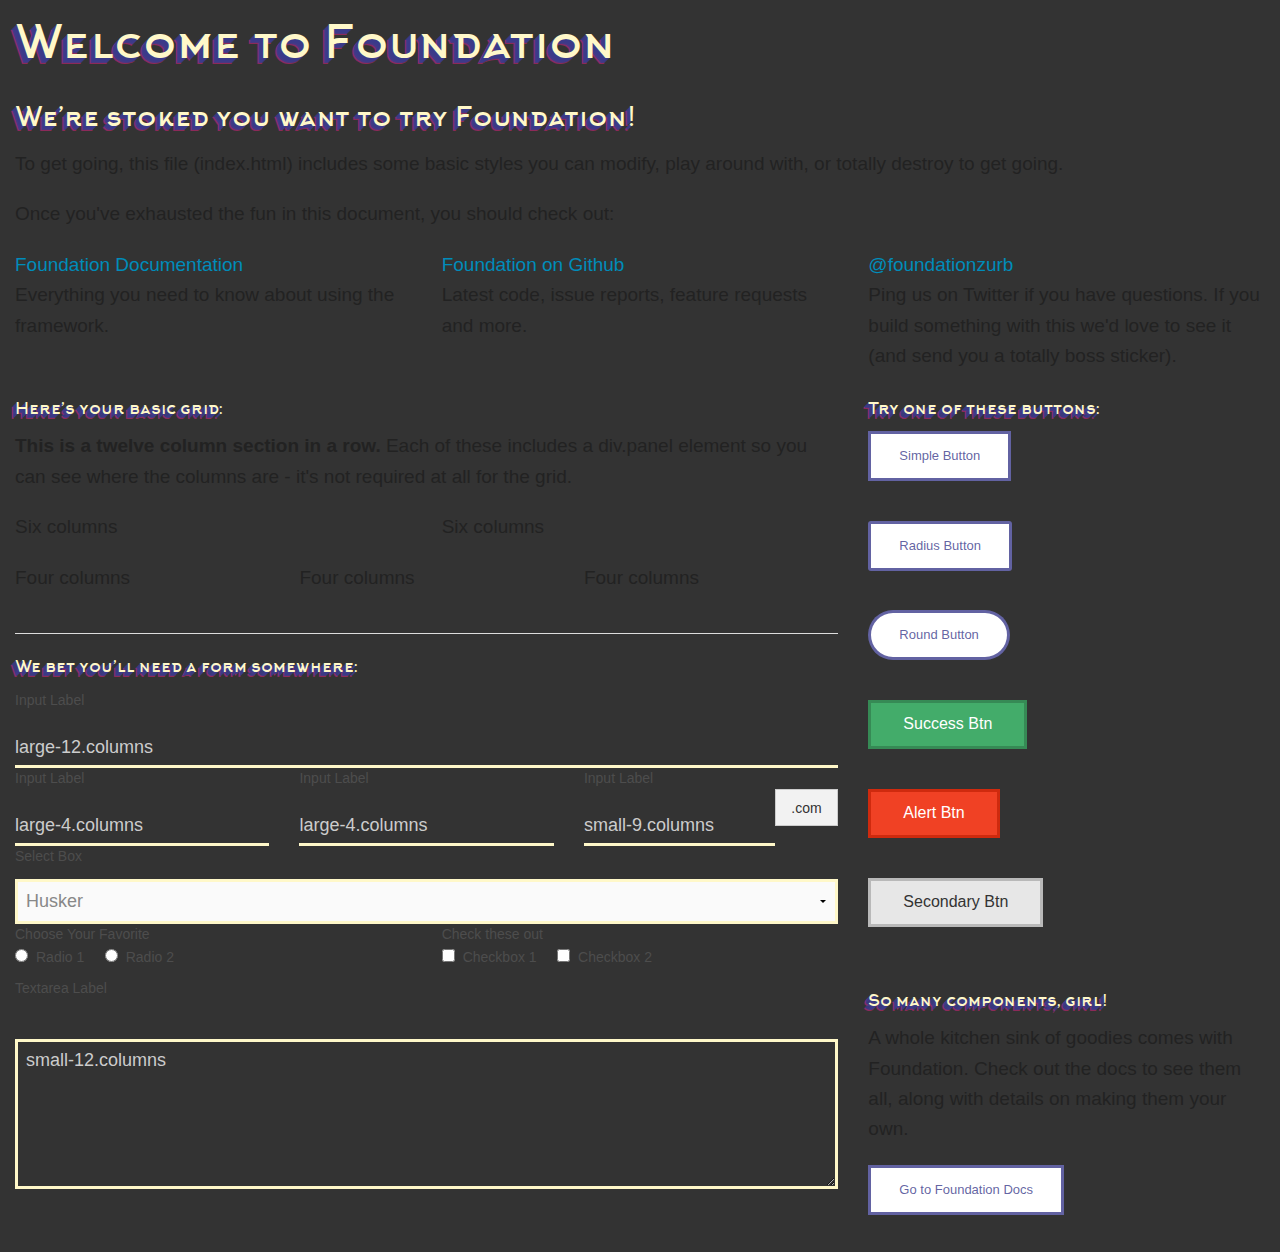
<file: elements.html>
<!doctype html>
<html class="no-js" lang="en">
  <head>
    <meta charset="utf-8" />
    <meta name="viewport" content="width=device-width, initial-scale=1.0" />
    <title>Foundation</title>
    <link rel="stylesheet" href="css/app.css" />
    <script src="bower_components/modernizr/modernizr.js"></script>
  </head>
  <body>
    <div class="row">
      <div class="large-12 columns">
        <h1>Welcome to Foundation</h1>
      </div>
    </div>

    <div class="row">
      <div class="large-12 columns">
        <div class="panel">
          <h3>We&rsquo;re stoked you want to try Foundation! </h3>
          <p>To get going, this file (index.html) includes some basic styles you can modify, play around with, or totally destroy to get going.</p>
          <p>Once you've exhausted the fun in this document, you should check out:</p>
          <div class="row">
            <div class="large-4 medium-4 columns">
          <p><a href="http://foundation.zurb.com/docs">Foundation Documentation</a><br />Everything you need to know about using the framework.</p>
        </div>
            <div class="large-4 medium-4 columns">
              <p><a href="http://github.com/zurb/foundation">Foundation on Github</a><br />Latest code, issue reports, feature requests and more.</p>
            </div>
            <div class="large-4 medium-4 columns">
              <p><a href="http://twitter.com/foundationzurb">@foundationzurb</a><br />Ping us on Twitter if you have questions. If you build something with this we'd love to see it (and send you a totally boss sticker).</p>
            </div>
          </div>
        </div>
      </div>
    </div>

    <div class="row">
      <div class="large-8 medium-8 columns">
        <h5>Here&rsquo;s your basic grid:</h5>
        <!-- Grid Example -->

        <div class="row">
          <div class="large-12 columns">
            <div class="callout panel">
              <p><strong>This is a twelve column section in a row.</strong> Each of these includes a div.panel element so you can see where the columns are - it's not required at all for the grid.</p>
            </div>
          </div>
        </div>
        <div class="row">
          <div class="large-6 medium-6 columns">
            <div class="callout panel">
              <p>Six columns</p>
            </div>
          </div>
          <div class="large-6 medium-6 columns">
            <div class="callout panel">
              <p>Six columns</p>
            </div>
          </div>
        </div>
        <div class="row">
          <div class="large-4 medium-4 small-4 columns">
            <div class="callout panel">
              <p>Four columns</p>
            </div>
          </div>
          <div class="large-4 medium-4 small-4 columns">
            <div class="callout panel">
              <p>Four columns</p>
            </div>
          </div>
          <div class="large-4 medium-4 small-4 columns">
            <div class="callout panel">
              <p>Four columns</p>
            </div>
          </div>
        </div>

        <hr />

        <h5>We bet you&rsquo;ll need a form somewhere:</h5>
        <form>
          <div class="row">
            <div class="large-12 columns">
              <label>Input Label</label>
              <input type="text" placeholder="large-12.columns" />
            </div>
          </div>
          <div class="row">
            <div class="large-4 medium-4 columns">
              <label>Input Label</label>
              <input type="text" placeholder="large-4.columns" />
            </div>
            <div class="large-4 medium-4 columns">
              <label>Input Label</label>
              <input type="text" placeholder="large-4.columns" />
            </div>
            <div class="large-4 medium-4 columns">
              <div class="row collapse">
                <label>Input Label</label>
                <div class="small-9 columns">
                  <input type="text" placeholder="small-9.columns" />
                </div>
                <div class="small-3 columns">
                  <span class="postfix">.com</span>
                </div>
              </div>
            </div>
          </div>
          <div class="row">
            <div class="large-12 columns">
              <label>Select Box</label>
              <select>
                <option value="husker">Husker</option>
                <option value="starbuck">Starbuck</option>
                <option value="hotdog">Hot Dog</option>
                <option value="apollo">Apollo</option>
              </select>
            </div>
          </div>
          <div class="row">
            <div class="large-6 medium-6 columns">
              <label>Choose Your Favorite</label>
              <input type="radio" name="pokemon" value="Red" id="pokemonRed"><label for="pokemonRed">Radio 1</label>
              <input type="radio" name="pokemon" value="Blue" id="pokemonBlue"><label for="pokemonBlue">Radio 2</label>
            </div>
            <div class="large-6 medium-6 columns">
              <label>Check these out</label>
              <input id="checkbox1" type="checkbox"><label for="checkbox1">Checkbox 1</label>
              <input id="checkbox2" type="checkbox"><label for="checkbox2">Checkbox 2</label>
            </div>
          </div>
          <div class="row">
            <div class="large-12 columns">
              <label>Textarea Label</label>
              <textarea placeholder="small-12.columns"></textarea>
            </div>
          </div>
        </form>
      </div>

      <div class="large-4 medium-4 columns">
        <h5>Try one of these buttons:</h5>
        <p><a href="#" class="small button">Simple Button</a><br/>
        <a href="#" class="small radius button">Radius Button</a><br/>
        <a href="#" class="small round button">Round Button</a><br/>
        <a href="#" class="medium success button">Success Btn</a><br/>
        <a href="#" class="medium alert button">Alert Btn</a><br/>
        <a href="#" class="medium secondary button">Secondary Btn</a></p>
        <div class="panel">
          <h5>So many components, girl!</h5>
          <p>A whole kitchen sink of goodies comes with Foundation. Check out the docs to see them all, along with details on making them your own.</p>
          <a href="http://foundation.zurb.com/docs/" class="small button">Go to Foundation Docs</a>
        </div>
      </div>
    </div>

    <script src="bower_components/jquery/dist/jquery.min.js"></script>
    <script src="bower_components/foundation/js/foundation.min.js"></script>
    <script src="js/app.js"></script>
  </body>
</html>
</file>
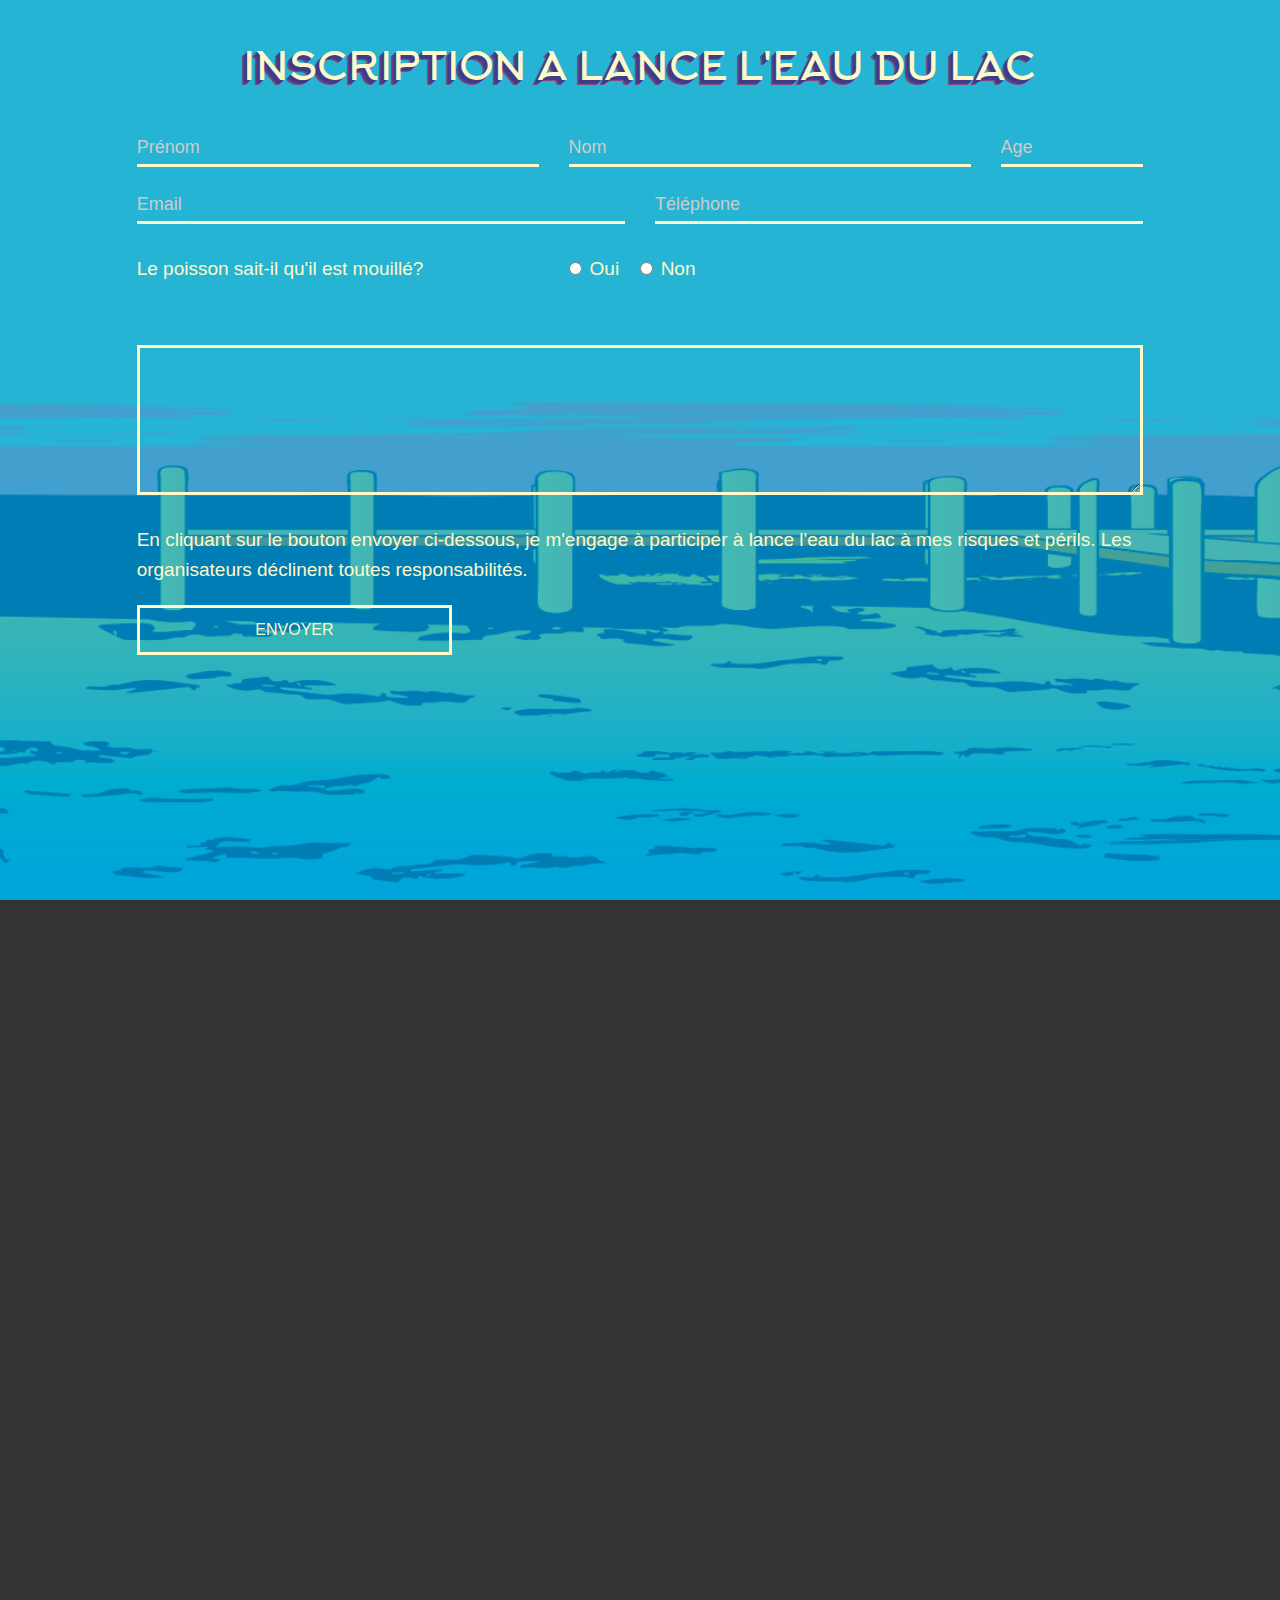
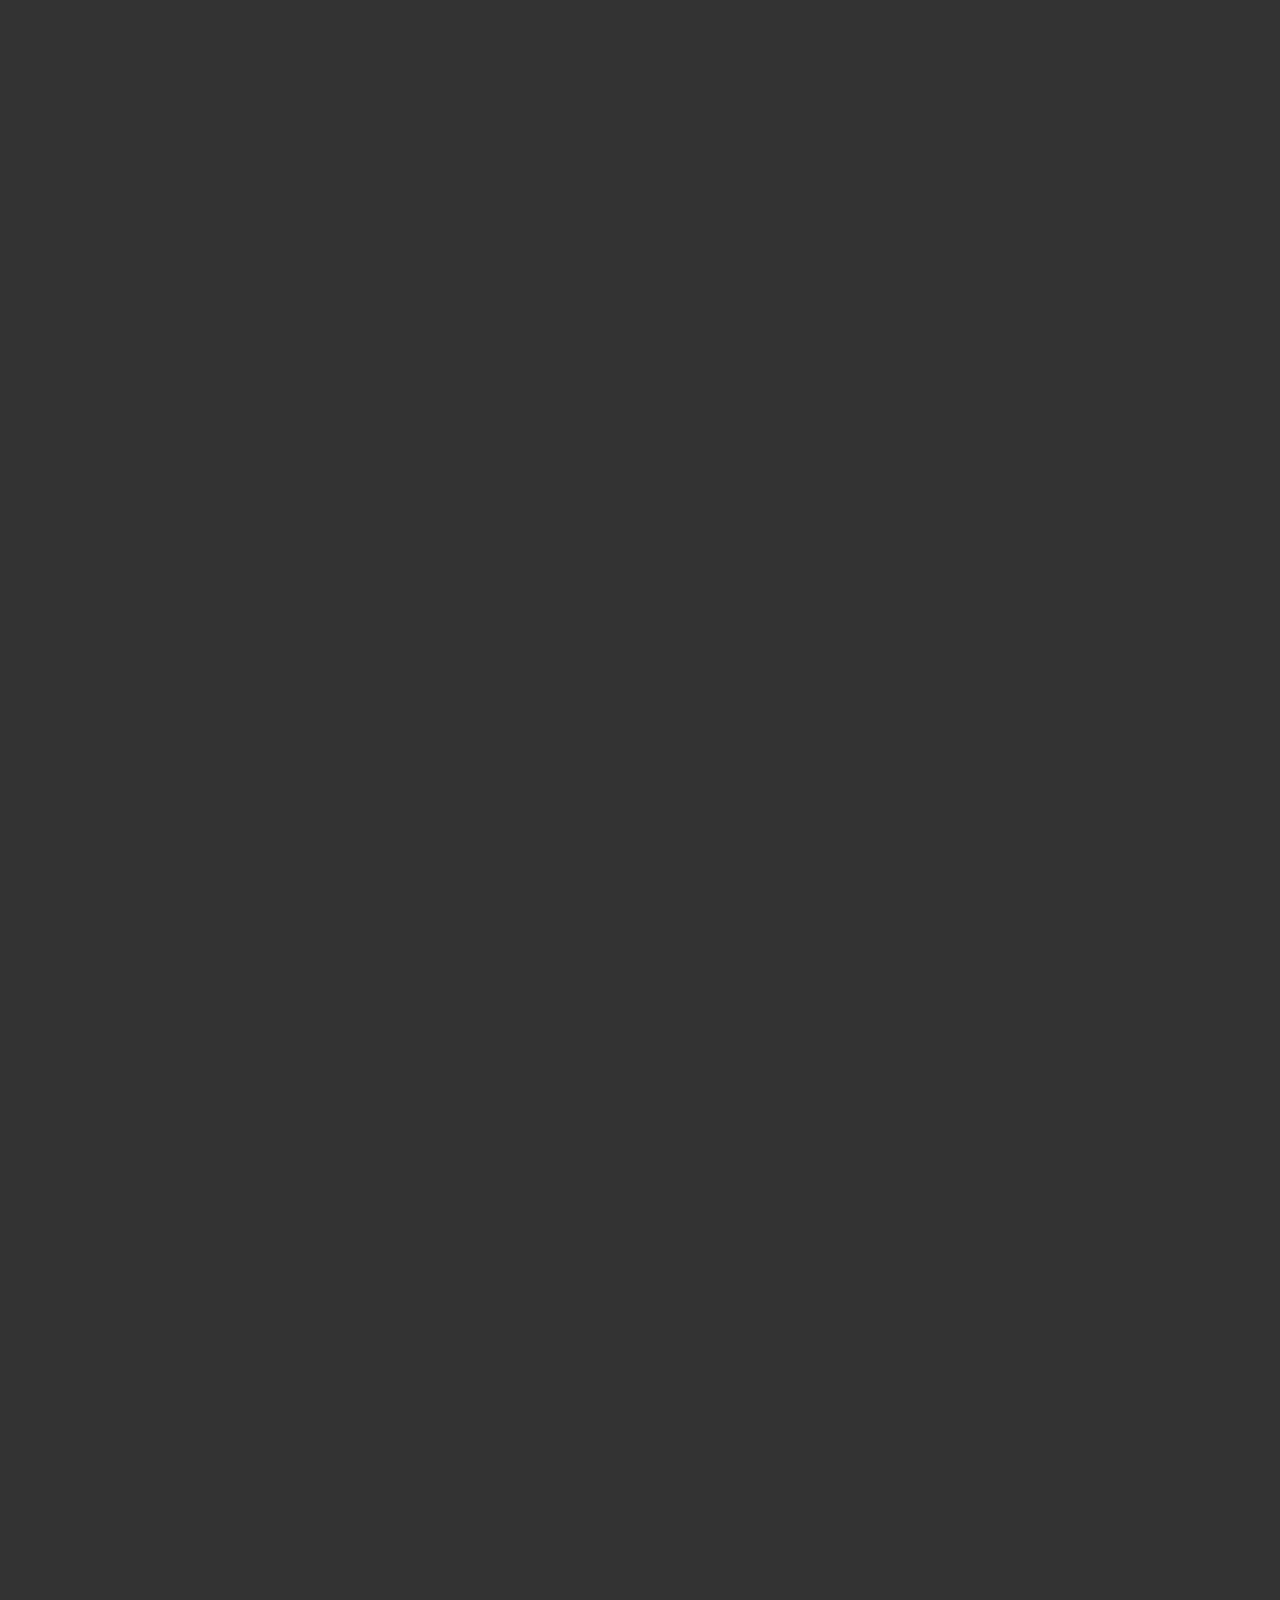
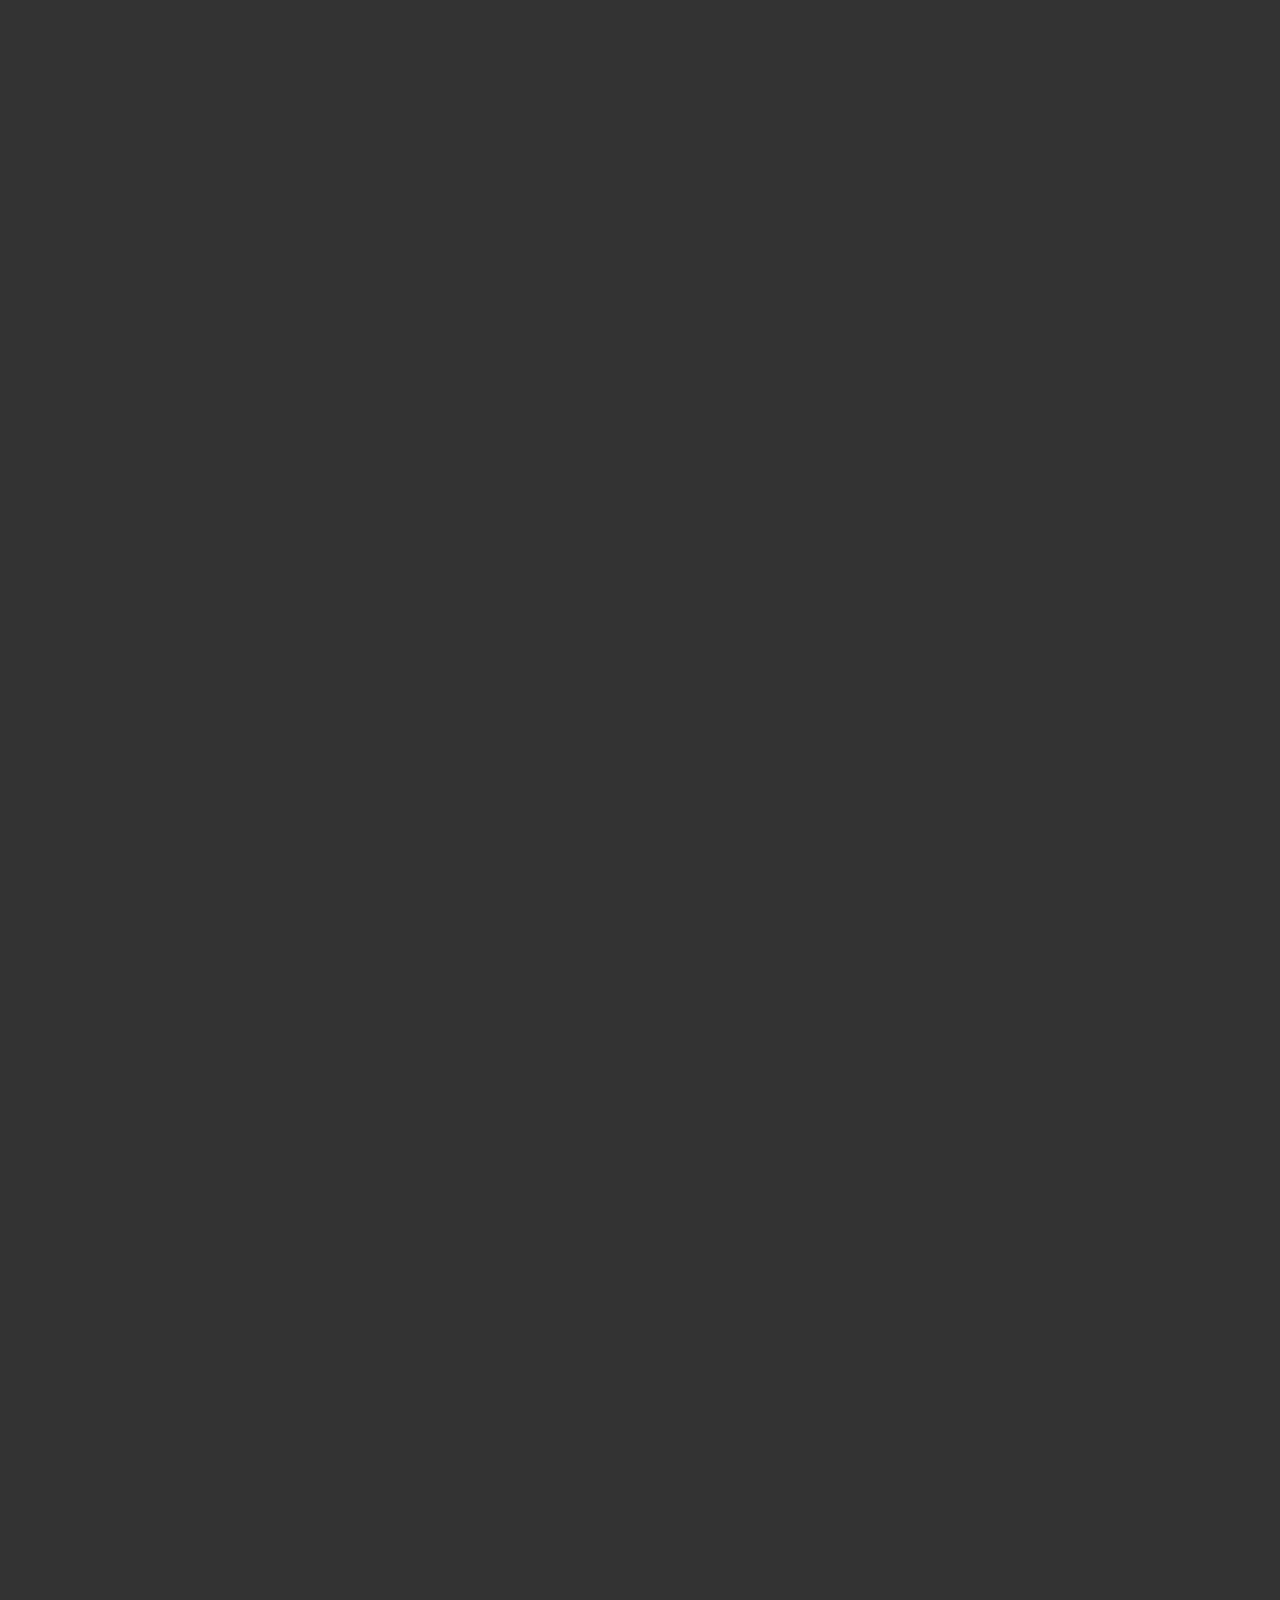
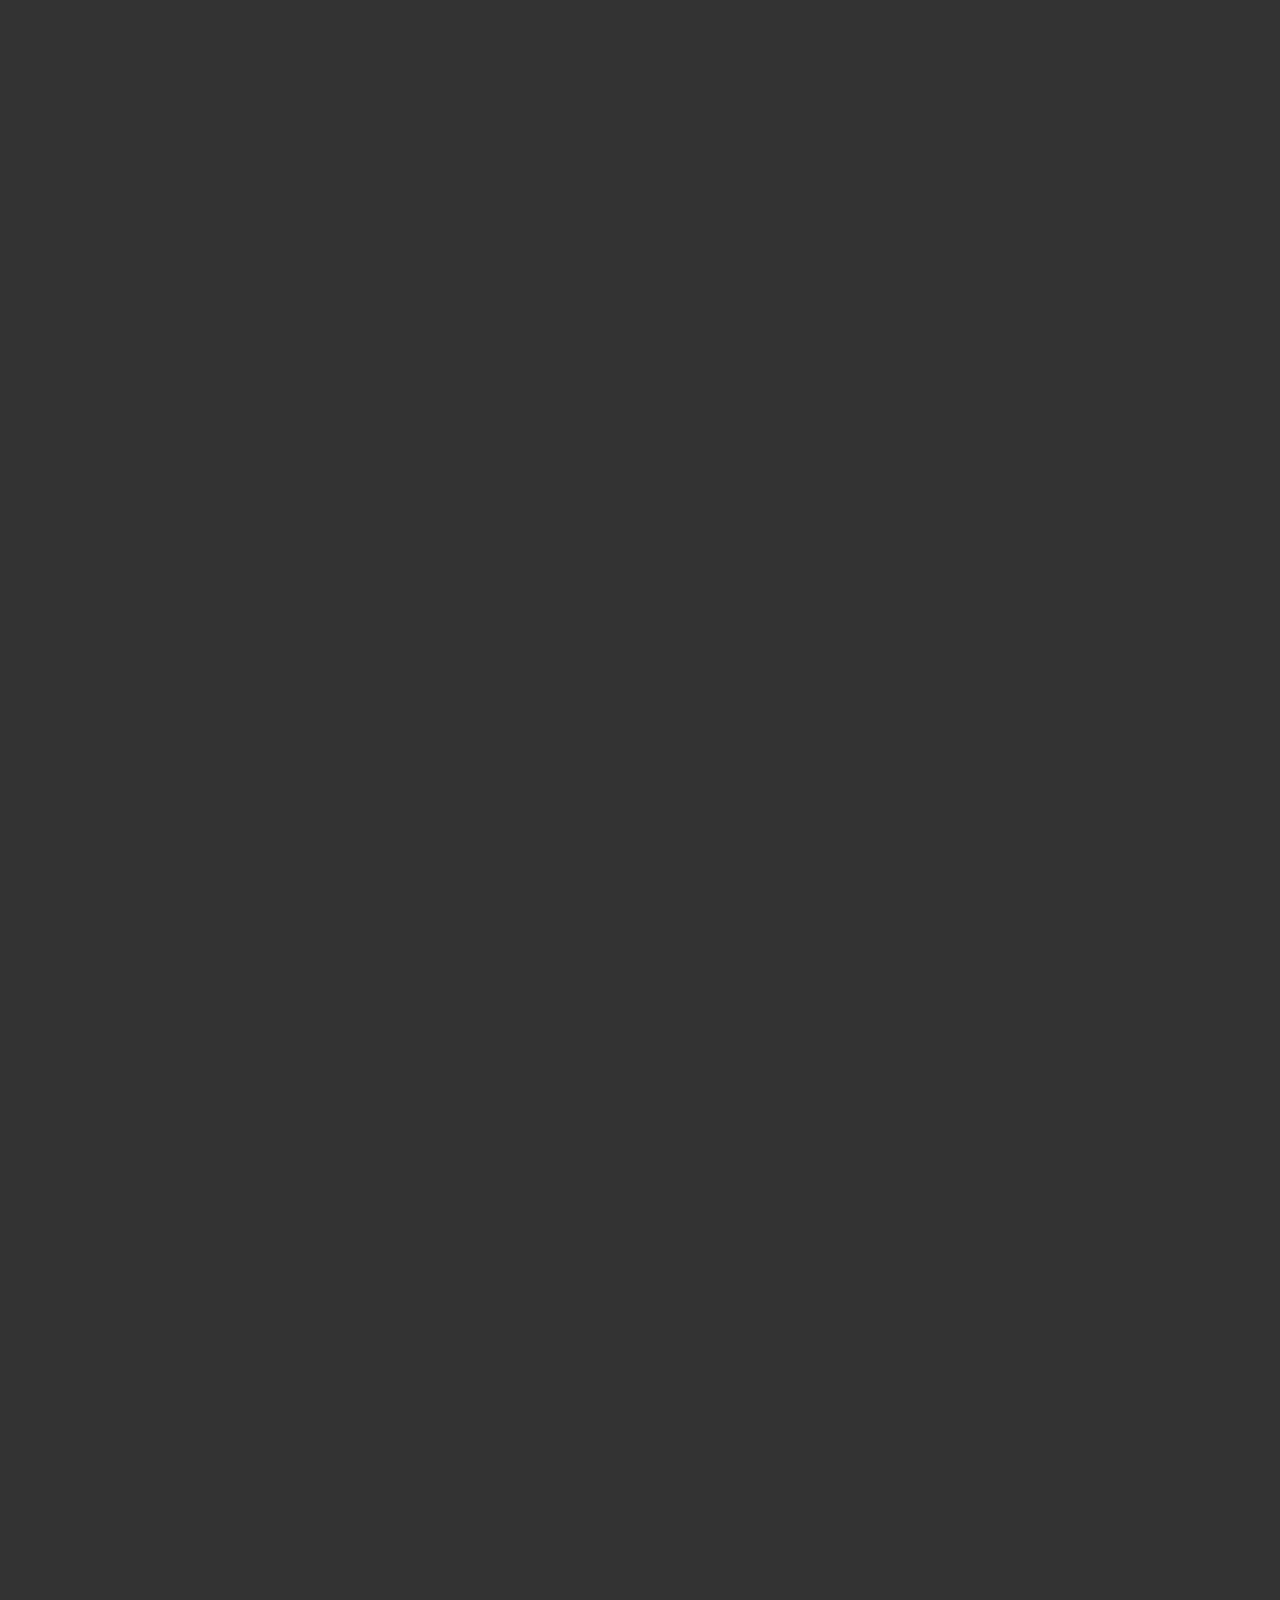
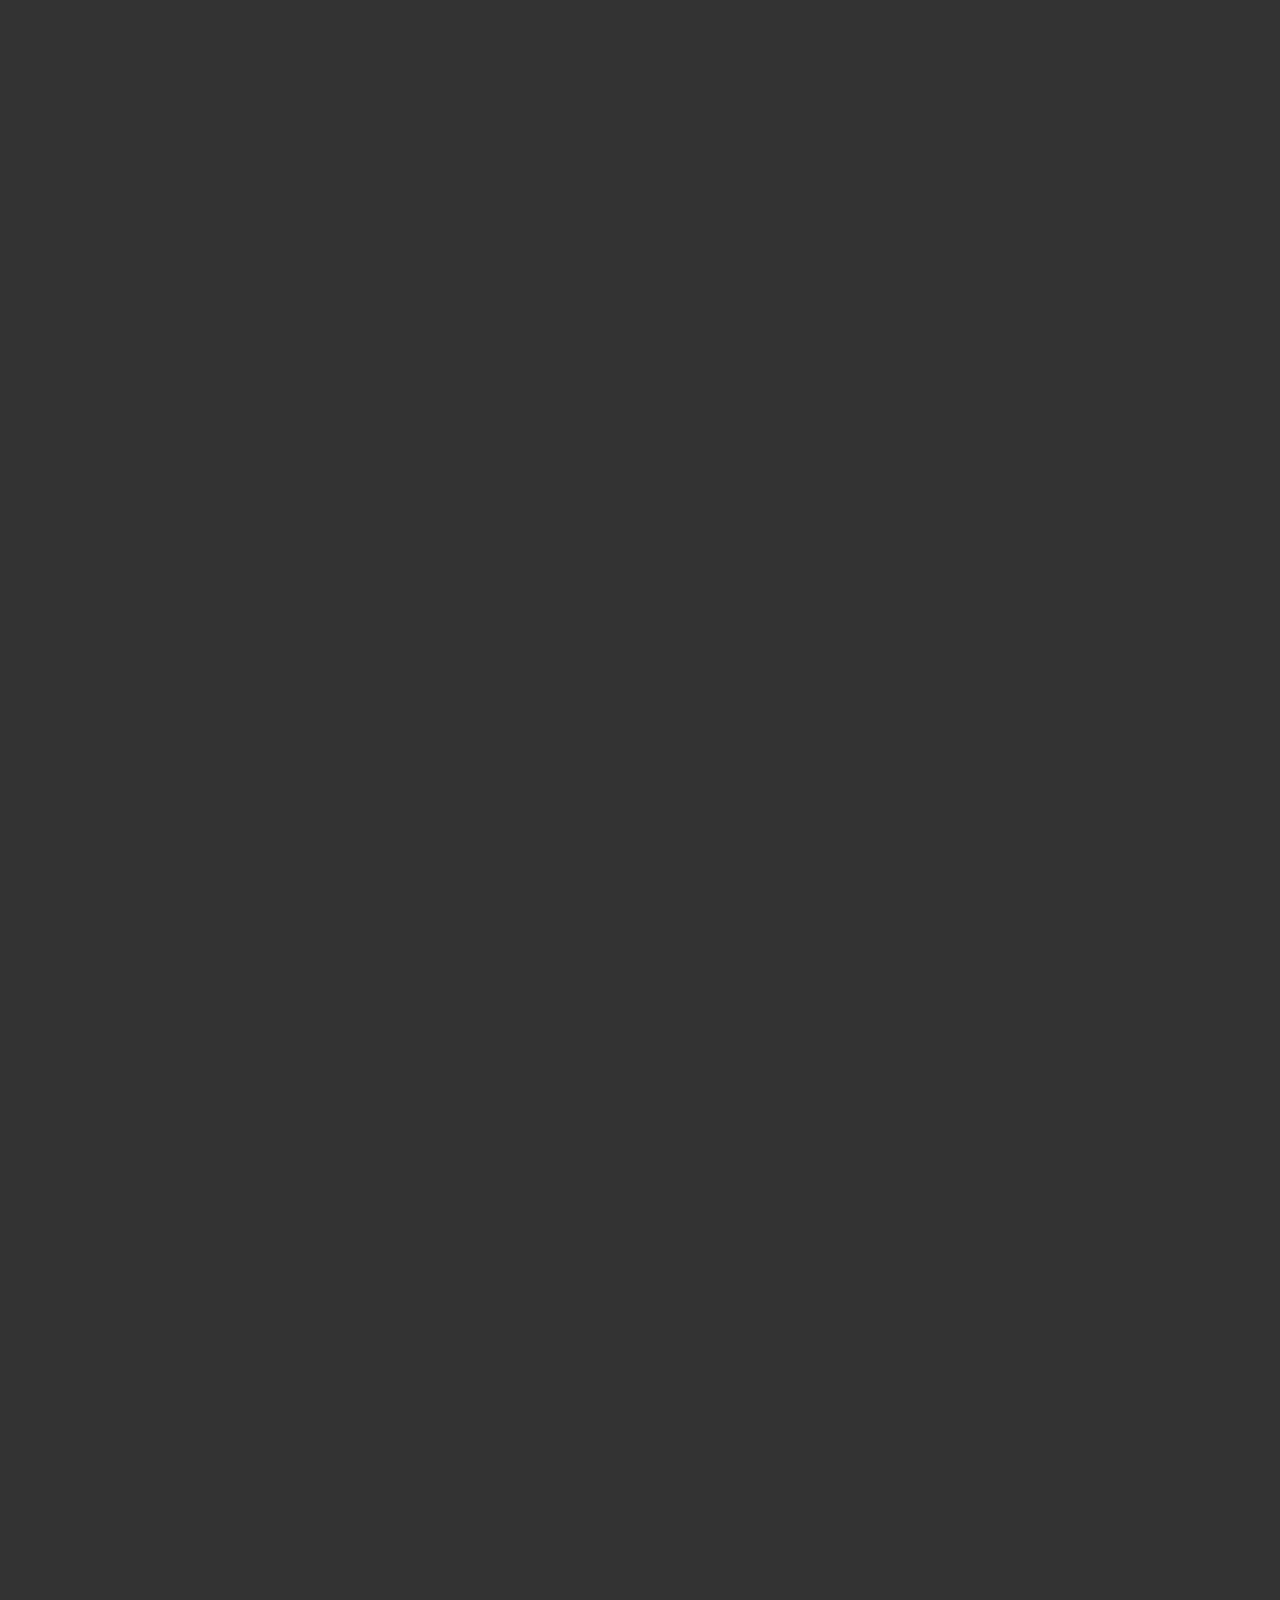
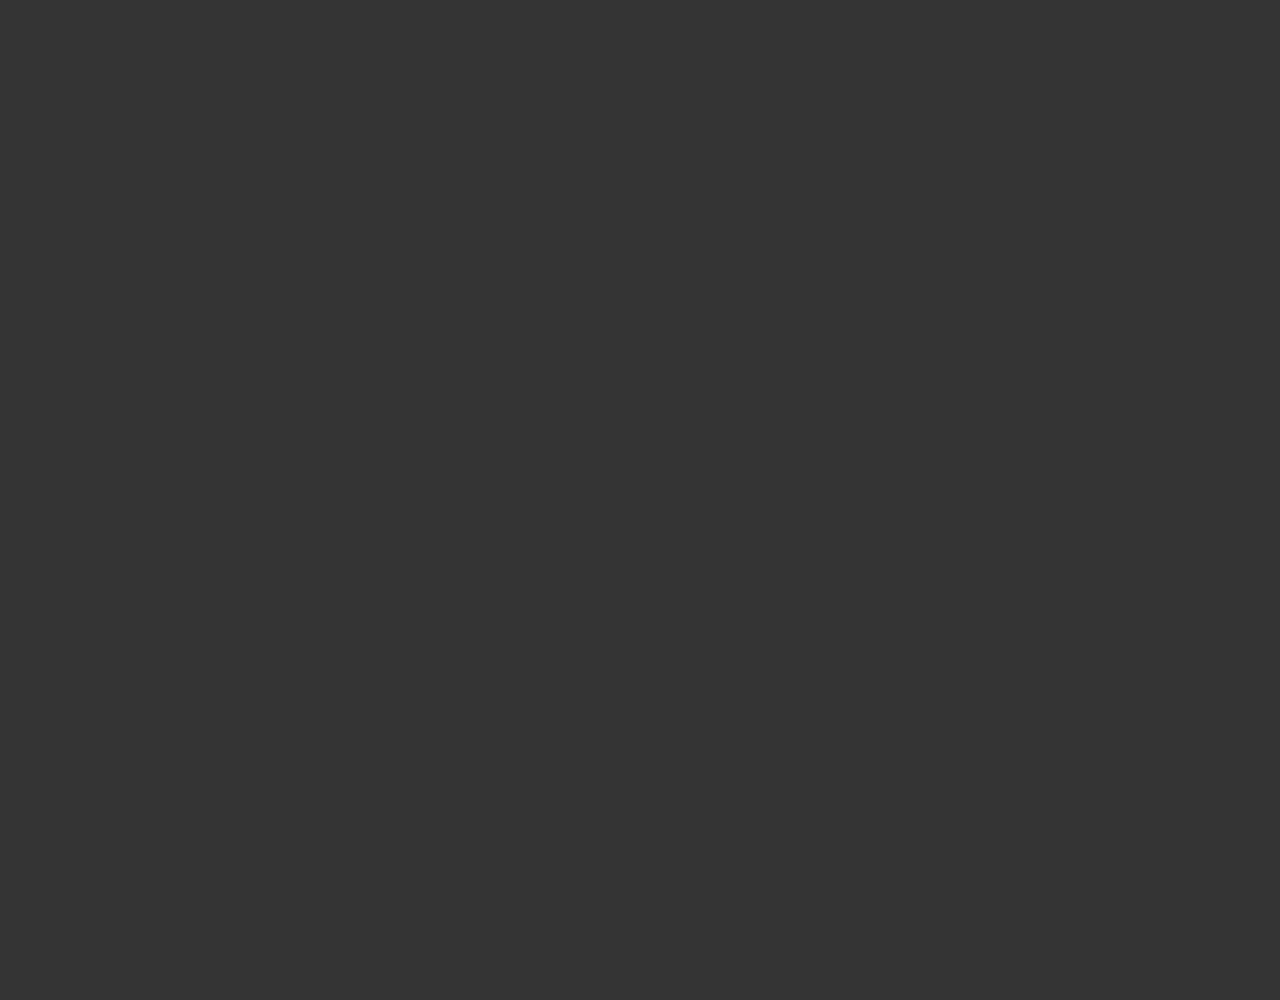
<file: inscriptions-lanceleaudulac.html>
<!DOCTYPE html>
<html class="no-js" lang="en">
<head>
   <meta charset="utf-8" />
   <meta name="viewport" content="width=device-width, initial-scale=1.0, user-scalable=no" />
   <title>Yadlo - Mouille ton corps, arrose ton esprit</title>
   <meta name="description" content="Initiations au Windsurf, Stand up paddele, SUP polo, Wakeboard et Wakesurf - Bar, Barbecue et bien plus encore!">
   <meta name="keyword" content="Yadlo, Windsurf, SUP, Stand up paddle, Wakesurf, Wakeboard, Barbeque, Burger, Sirop, SurfShop, Preverenges, Party, Fête, Plage">
   <link rel="stylesheet" href="css/app.css" />
   <script src="bower_components/modernizr/modernizr.js"></script>
   <!--[if gte IE 9]>
   <style type="text/css">
   .gradient {
   filter: none;
}
</style>
<![endif]-->
<link rel="apple-touch-icon" sizes="57x57" href="favicon/apple-icon-57x57.png">
<link rel="apple-touch-icon" sizes="60x60" href="favicon/apple-icon-60x60.png">
<link rel="apple-touch-icon" sizes="72x72" href="favicon/apple-icon-72x72.png">
<link rel="apple-touch-icon" sizes="76x76" href="favicon/apple-icon-76x76.png">
<link rel="apple-touch-icon" sizes="114x114" href="favicon/apple-icon-114x114.png">
<link rel="apple-touch-icon" sizes="120x120" href="favicon/apple-icon-120x120.png">
<link rel="apple-touch-icon" sizes="144x144" href="favicon/apple-icon-144x144.png">
<link rel="apple-touch-icon" sizes="152x152" href="favicon/apple-icon-152x152.png">
<link rel="apple-touch-icon" sizes="180x180" href="favicon/apple-icon-180x180.png">
<link rel="icon" type="image/png" sizes="192x192"  href="favicon/android-icon-192x192.png">
<link rel="icon" type="image/png" sizes="32x32" href="favicon/favicon-32x32.png">
<link rel="icon" type="image/png" sizes="96x96" href="favicon/favicon-96x96.png">
<link rel="icon" type="image/png" sizes="16x16" href="favicon/favicon-16x16.png">
<link rel="manifest" href="favicon/manifest.json">
<meta name="msapplication-TileColor" content="#ffffff">
<meta name="msapplication-TileImage" content="favicon/ms-icon-144x144.png">
<meta name="theme-color" content="#ffffff">
<!-- Hotjar Tracking Code for www.yadlo.ch -->
<script>
(function(f,b){
   var c;
   f.hj=f.hj||function(){(f.hj.q=f.hj.q||[]).push(arguments)};
   f._hjSettings={hjid:28765, hjsv:3};
   c=b.createElement("script");c.async=1;
   c.src="//static.hotjar.com/c/hotjar-28765.js?sv=3";
   b.getElementsByTagName("head")[0].appendChild(c);
})(window,document);
</script>
<!-- GA TRACKING -->
<script>
  (function(i,s,o,g,r,a,m){i['GoogleAnalyticsObject']=r;i[r]=i[r]||function(){
  (i[r].q=i[r].q||[]).push(arguments)},i[r].l=1*new Date();a=s.createElement(o),
  m=s.getElementsByTagName(o)[0];a.async=1;a.src=g;m.parentNode.insertBefore(a,m)
  })(window,document,'script','//www.google-analytics.com/analytics.js','ga');

  ga('create', 'UA-64260780-1', 'auto');
  ga('send', 'pageview');
</script>

</head>
<body>
   <div id="preload"></div>
   <div id="formulaire">
      <div class="row">
         <div class="small-12 large-10 large-offset-1 columns central-countainer text-center">
            <h2>INSCRIPTION A LANCE L'EAU DU LAC</h2>
            <div id="message" class="row collapse"></div>
            <div class="row collapse">
               <form method="post" action="contact.php" name="contactform" id="contactform" novalidate>
                  <div class="row">
                     <div class="small-12 large-5 columns">
                        <input type="text" id="firstname" placeholder="Prénom">
                     </div>
                     <div class="small-12 large-5 columns">
                        <input type="text" id="lastname" placeholder="Nom">
                     </div>
                     <div class="small-12 large-2 columns">
                        <input type="text" id="age" placeholder="Age">
                     </div>
                  </div>
                  <div class="row">
                     <div class="small-12 large-6 columns">
                        <input type="email" id="email" placeholder="Email">
                     </div>
                     <div class="small-12 large-6 columns">
                        <input type="tel" id="phone" placeholder="Téléphone">
                     </div>
                  </div>
                  <div class="row" style="padding-top: 30px;">
                     <div class="small-12 medium-7 large-5 xlarge-4 xxlarge-3 columns text-left">
                        <label><p class="lightP">Le poisson sait-il qu'il est mouillé?</p></label>
                     </div>
                     <div class="small-4 medium-5 large-7 xlarge-8 xxlarge-9 columns end text-left">
                        <input type="radio" name="pokemon" value="Red" id="pokemonRed"><label for="pokemonRed"><p class="lightP">Oui</p></label><br class="hide-for-medium-up">
                        <input type="radio" name="pokemon" value="Blue" id="pokemonBlue"><label for="pokemonBlue"><p class="lightP">Non</p></label>
                     </div>
                  </div>
                  <div class="row">
                     <div class="small-12 columns">
                        <textarea type="text" id="remarks" name="Remarque"></textarea>
                     </div>
                  </div>
                  <div class="row">
                     <div class="small-12 columns text-left">
                        <p class="lightP">
                           En cliquant sur le bouton envoyer ci-dessous, je m'engage à participer à lance l'eau du lac à mes risques et périls.
                           Les organisateurs déclinent toutes responsabilités.
                        </p>
                     </div>
                  </div>
                  <div class="row">
                     <div class="small-12 medium-6 large-4 columns" class="right">
                        <button class="expand button colored-bg" id="submit" type="submit">ENVOYER</button>
                     </div>
                  </div>
               </form>
            </div>
         </div>
      </div>
   </div>
   <script src="bower_components/jquery/dist/jquery.min.js"></script>
   <script src="bower_components/foundation/js/foundation.min.js"></script>
   <script src="js/app.js"></script>
   <!-- Form JS -->
   <script>
   jQuery(document).ready(function(){
      $('#contactform').submit(function(){
         var action = $(this).attr('action');
         $('#contactform #submit').attr('disabled','disabled').after();
         $("#message").slideUp(750,function() {
            $('#message').hide();
            $.post(action, {
               email: $('#email').val(),
               firstname: $('#firstname').val(),
               name: $('#lastname').val(),
               age: $('#age').val(),
               phone: $('#phone').val(),
               remarks: $('#remarks').val(),
            },
            function(data){
               document.getElementById('message').innerHTML = data;
               $('#message').slideDown('slow');
               $('#contactform img.loader').fadeOut('fast',function(){$(this).remove()});
               $('#contactform #submit').removeAttr('disabled','');
               if(data.match('success') != null) $('#contactform').slideUp('slow');

            }
         );
      });
      return false;
   });
});
</script>
</body>
</html>
</file>
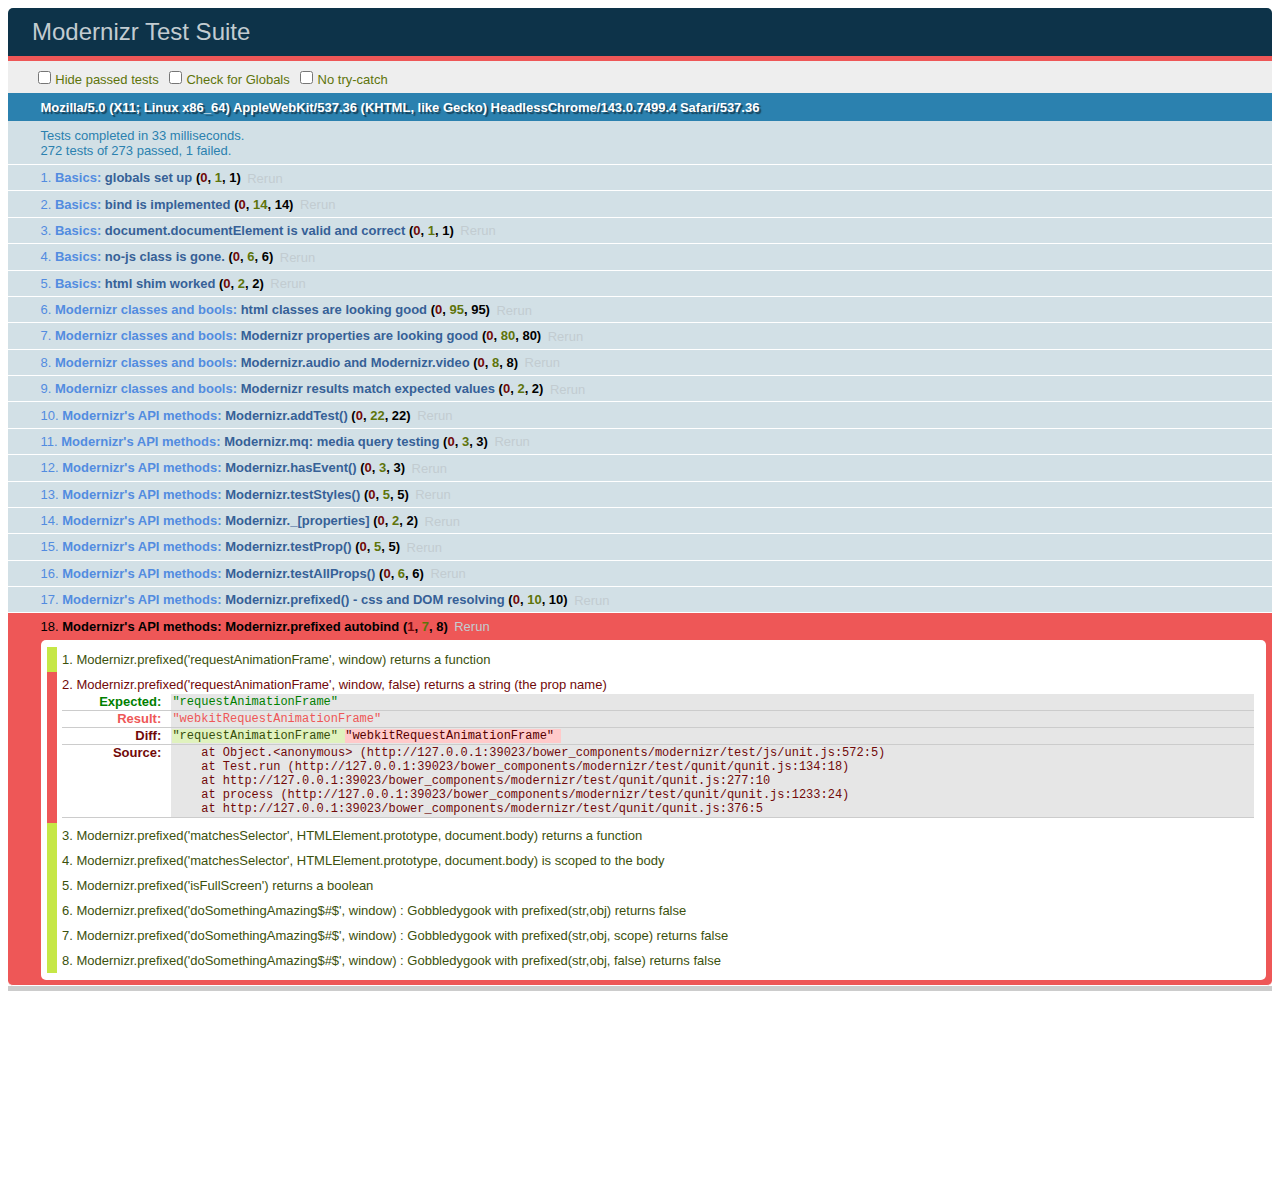
<file: bower_components/modernizr/test/basic.html>
<!DOCTYPE html>
<html class="+no-js no-js- no-js i-has-no-js">
<head>
  <meta charset="UTF-8">
  <title>Modernizr Test Suite</title>
  <link rel="stylesheet" href="qunit/qunit.css">
  <style>
     body { margin-bottom: 150px;}
     #testbed { font-family: Helvetica; color: #444; padding-bottom: 100px;}
     #testbed button { margin: 30px; font-size: 13px;}
     .data-notes, .offScreen { display:none;}
     table { width: 100%;}
     tbody tr:nth-child(even) td, tbody tr:nth-child(even) th {  border: 1px solid #ccc; border-left: 0; border-right: 0;}
     table td:nth-child(even), table th:nth-child(even) { background: #e6e6e6;}
     table tbody tr:hover td, table tbody tr:hover th { background: #e1e100!important;}
     td.wrong { background:red!important;}
     #html5section { visibility: hidden; }
     h1 label { display:none;}
     .output { padding: 0 0 0 16px;}
     .output ul { margin: 0;}
     .output li { color: #854747; }
     .output li.yes{color:#090;}
     .output li b{color:#000;}
     .output {font:14px/1.3 Inconsolata,Consolas,monospace;
                    -webkit-column-count: 5;
                       -moz-column-count: 5;
                            column-count: 5;}
      .output + .output { border-top: 5px solid #ccc; }
      textarea { width: 100%; min-height: 75px;}
      #caniusetrigger { font-size: 38px; font-family: monospace; display:block; }
  </style>

  <script src="https://raw.github.com/Modernizr/Modernizr/master/modernizr.js"></script>

  <script>window.Modernizr || document.write('<script src="../modernizr.js"><\/script>')</script>

  <script src="js/lib/polyfills.js"></script>
  <script src="js/lib/detect-global.js"></script>
  
  <script src="qunit/qunit.js"></script>
  <script src="js/lib/jquery-1.7b2.js"></script>
  
  <script src="js/setup.js"></script>
  
  <script src="js/unit.js"></script>
</head>
<body>
  <h1 id="qunit-header">Modernizr Test Suite</h1>
  <h2 id="qunit-banner"></h2>
  <div id="qunit-testrunner-toolbar"></div>
  <h2 id="qunit-userAgent"></h2>

  <ol id="qunit-tests"></ol>

  <div id="mod-output" class=output></div>
  <div id="mod-feattest-output" class=output></div>


  <br>
 
  <section><aside>this is an aside within a section</aside></section>
  
  
</body>
</html>
</file>
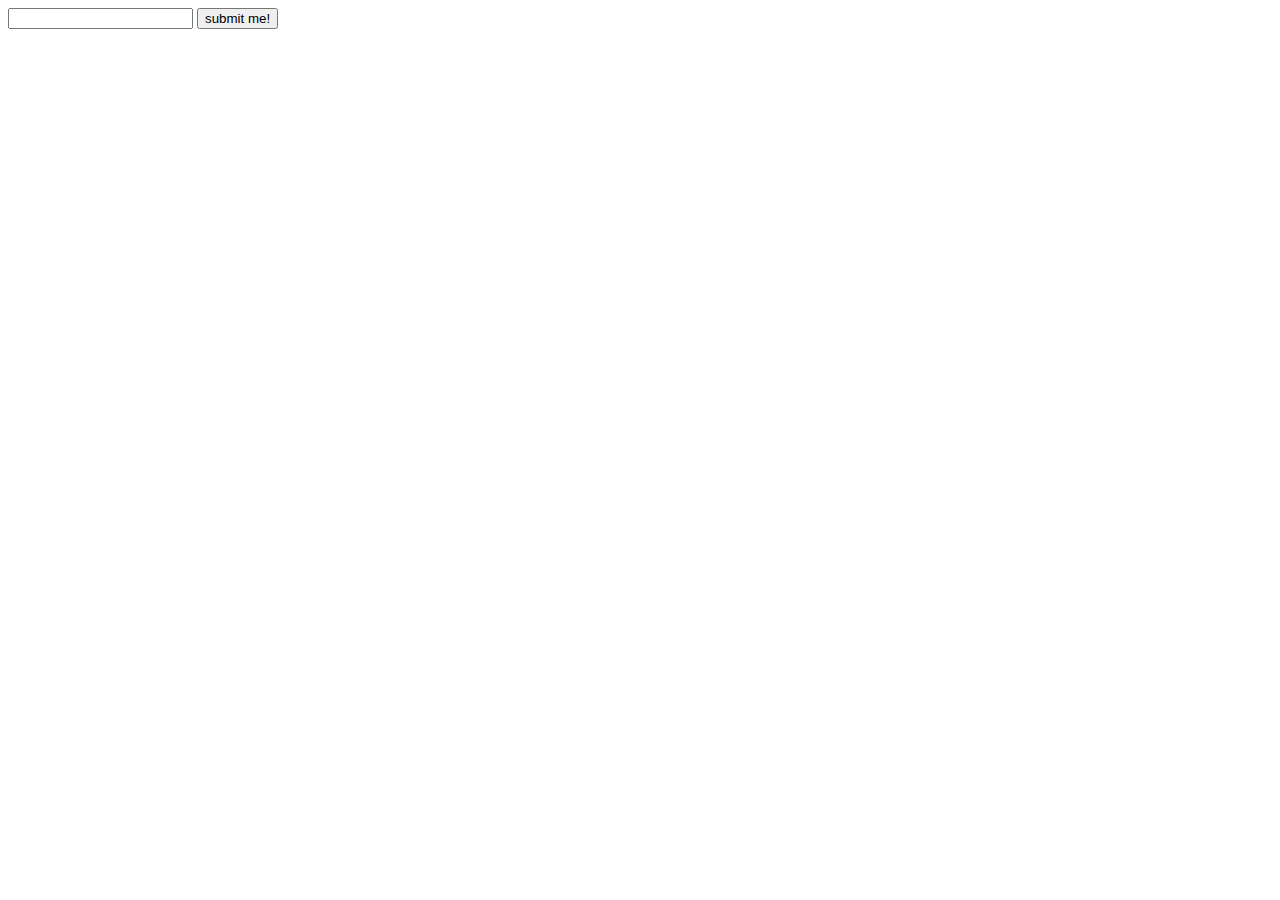
<file: bower_components/modernizr/test/caniuse_files/form_validation.html>
<!DOCTYPE html>
<!-- saved from url=(0045)http://tests.caniuse.com/form_validation.html -->
<html><head><meta http-equiv="Content-Type" content="text/html; charset=UTF-8"><script>
if(location.href.indexOf('?') >= 0) {
	document.write('FAIL');
}
</script>

</head><body><form action="http://tests.caniuse.com/form_validation.html?" method="post">

<input type="url" name="foo" required="">
<input type="submit" value="submit me!">

</form>
</body></html>
</file>
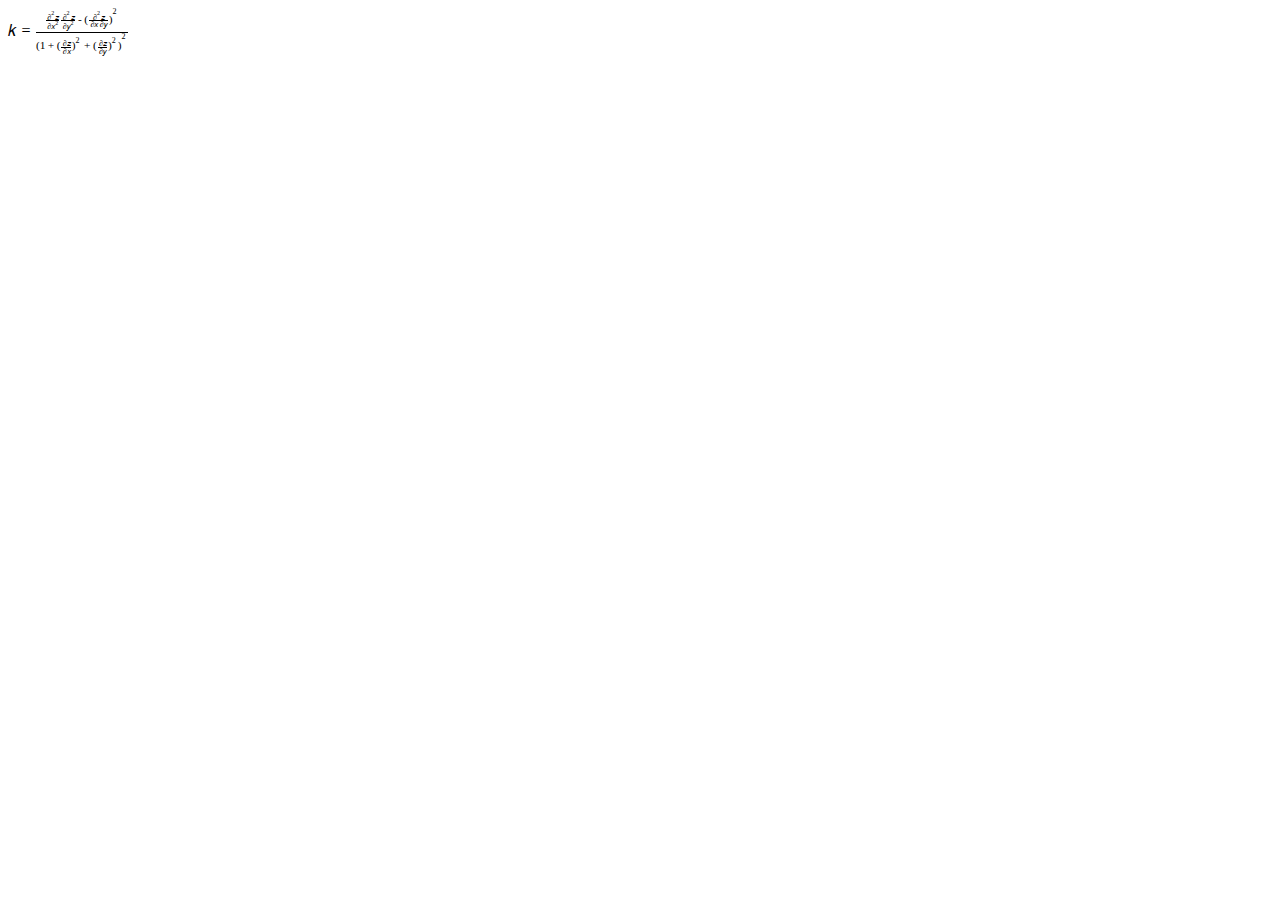
<file: bower_components/modernizr/test/caniuse_files/mathml.html>
<?xml version="1.0" encoding="utf-8"?>
<!DOCTYPE html PUBLIC "-//W3C//DTD XHTML 1.1 plus MathML 2.0//EN" "http://www.w3.org/Math/DTD/mathml2/xhtml-math11-f.dtd"><html xmlns="http://www.w3.org/1999/xhtml" xmlns:html="http://www.w3.org/1999/xhtml">
<head>
	<meta http-equiv="content-type" content="text/html; charset=utf-8" />
	<title>Untitled</title>
</head>
<body>
<math xmlns="http://www.w3.org/1998/Math/MathML">
<mrow>
  <mi>k</mi>
  <mo>=</mo>
  <mfrac>
    <mrow>
      <mfrac>
         <mrow>
          <msup>
            <mo>∂</mo>
            <mn>2</mn>
          </msup>
          <mi>z</mi>
        </mrow>
        <mrow>
          <mo>∂</mo>
          <msup>
            <mi>x</mi>
            <mn>2</mn>
          </msup>
        </mrow>
      </mfrac>
      <mfrac>
        <mrow>
          <msup>
            <mo>∂</mo>
            <mn>2</mn>
          </msup>
          <mi>z</mi>
        </mrow>
        <mrow>
          <mo>∂</mo>
          <msup>
            <mi>y</mi>
            <mn>2</mn>
          </msup>
        </mrow>
      </mfrac>
      <mo>-</mo>
      <msup>
        <mrow>
          <mo>(</mo>
          <mfrac>
            <mrow>
              <msup>
                <mo>∂</mo>
                <mn>2</mn>
              </msup>
              <mi>z</mi>
            </mrow>
            <mrow>
              <mo>∂</mo>
              <mi>x</mi>
              <mo>∂</mo>
              <mi>y</mi>
              </mrow>
          </mfrac>
          <mo>)</mo>
        </mrow>
        <mn>2</mn>
      </msup>
    </mrow>
    <mrow>
      <msup>
        <mrow>
          <mo>(</mo>
          <mn>1</mn>
          <mo>+</mo>
          <msup>
            <mrow>
              <mo>(</mo>
              <mfrac>
                <mrow>
                  <mo>∂</mo>
                  <mi>z</mi>
                </mrow>
                <mrow>
                  <mo>∂</mo>
                  <mi>x</mi>
                </mrow>
              </mfrac>
              <mo>)</mo>
            </mrow>
            <mn>2</mn>
          </msup>
          <mo>+</mo>
          <msup>
            <mrow>
              <mo>(</mo>
              <mfrac>
                <mrow>
                  <mo>∂</mo>
                  <mi>z</mi>
                </mrow>
                <mrow>
                  <mo>∂</mo>
                  <mi>y</mi>
                </mrow>
              </mfrac>
              <mo>)</mo>
            </mrow>
            <mn>2</mn>
          </msup>
          <mo>)</mo>
        </mrow>
        <mn>2</mn>
      </msup>
    </mrow>
  </mfrac>
</mrow>
</math>
</body>
</html>
</file>
<file: css/app.css>
meta.foundation-version{font-family:"/5.5.2/"}meta.foundation-mq-small{font-family:"/only screen/";width:0em}meta.foundation-mq-small-only{font-family:"/only screen and (max-width: 40em)/";width:0em}meta.foundation-mq-medium{font-family:"/only screen and (min-width:40.063em)/";width:40.063em}meta.foundation-mq-medium-only{font-family:"/only screen and (min-width:40.063em) and (max-width:64em)/";width:40.063em}meta.foundation-mq-large{font-family:"/only screen and (min-width:64.0625em)/";width:64.0625em}meta.foundation-mq-large-only{font-family:"/only screen and (min-width:64.0625em) and (max-width:90em)/";width:64.0625em}meta.foundation-mq-xlarge{font-family:"/only screen and (min-width:90.0625em)/";width:90.0625em}meta.foundation-mq-xlarge-only{font-family:"/only screen and (min-width:90.0625em) and (max-width:120em)/";width:90.0625em}meta.foundation-mq-xxlarge{font-family:"/only screen and (min-width:120.0625em)/";width:120.0625em}meta.foundation-data-attribute-namespace{font-family:false}html,body{height:100%}html{box-sizing:border-box}*,*:before,*:after{-webkit-box-sizing:inherit;-moz-box-sizing:inherit;box-sizing:inherit}html,body{font-size:100%}body{background:#fff;color:#222;cursor:auto;font-family:"Helvetica Neue",Helvetica,Roboto,Arial,sans-serif;font-style:normal;font-weight:normal;line-height:1.5;margin:0;padding:0;position:relative}a:hover{cursor:pointer}img{max-width:100%;height:auto}img{-ms-interpolation-mode:bicubic}#map_canvas img,#map_canvas embed,#map_canvas object,.map_canvas img,.map_canvas embed,.map_canvas object,.mqa-display img,.mqa-display embed,.mqa-display object{max-width:none !important}.left{float:left !important}.right{float:right !important}.clearfix:before,.clearfix:after{content:" ";display:table}.clearfix:after{clear:both}.hide{display:none}.invisible{visibility:hidden}.antialiased{-webkit-font-smoothing:antialiased;-moz-osx-font-smoothing:grayscale}img{display:inline-block;vertical-align:middle}textarea{height:auto;min-height:50px}select{width:100%}button,.button{-webkit-appearance:none;-moz-appearance:none;border-radius:0;border-style:solid;border-width:0;cursor:pointer;font-family:"Helvetica Neue",Helvetica,Roboto,Arial,sans-serif;font-weight:normal;line-height:normal;margin:0 0 1.25rem;position:relative;text-align:center;text-decoration:none;display:inline-block;padding:1rem 2rem 1.0625rem 2rem;font-size:1rem;background-color:#008CBA;border-color:#007095;color:#FFFFFF;transition:background-color 300ms ease-out}button:hover,button:focus,.button:hover,.button:focus{background-color:#007095}button:hover,button:focus,.button:hover,.button:focus{color:#FFFFFF}button.secondary,.button.secondary{background-color:#e7e7e7;border-color:#b9b9b9;color:#333333}button.secondary:hover,button.secondary:focus,.button.secondary:hover,.button.secondary:focus{background-color:#b9b9b9}button.secondary:hover,button.secondary:focus,.button.secondary:hover,.button.secondary:focus{color:#333333}button.success,.button.success{background-color:#43AC6A;border-color:#368a55;color:#FFFFFF}button.success:hover,button.success:focus,.button.success:hover,.button.success:focus{background-color:#368a55}button.success:hover,button.success:focus,.button.success:hover,.button.success:focus{color:#FFFFFF}button.alert,.button.alert{background-color:#f04124;border-color:#cf2a0e;color:#FFFFFF}button.alert:hover,button.alert:focus,.button.alert:hover,.button.alert:focus{background-color:#cf2a0e}button.alert:hover,button.alert:focus,.button.alert:hover,.button.alert:focus{color:#FFFFFF}button.warning,.button.warning{background-color:#f08a24;border-color:#cf6e0e;color:#FFFFFF}button.warning:hover,button.warning:focus,.button.warning:hover,.button.warning:focus{background-color:#cf6e0e}button.warning:hover,button.warning:focus,.button.warning:hover,.button.warning:focus{color:#FFFFFF}button.info,.button.info{background-color:#a0d3e8;border-color:#61b6d9;color:#333333}button.info:hover,button.info:focus,.button.info:hover,.button.info:focus{background-color:#61b6d9}button.info:hover,button.info:focus,.button.info:hover,.button.info:focus{color:#FFFFFF}button.large,.button.large{padding:1.125rem 2.25rem 1.1875rem 2.25rem;font-size:1.25rem}button.small,.button.small{padding:0.875rem 1.75rem 0.9375rem 1.75rem;font-size:0.8125rem}button.tiny,.button.tiny{padding:0.625rem 1.25rem 0.6875rem 1.25rem;font-size:0.6875rem}button.expand,.button.expand{padding-left:0;padding-right:0;width:100%}button.left-align,.button.left-align{text-align:left;text-indent:0.75rem}button.right-align,.button.right-align{text-align:right;padding-right:0.75rem}button.radius,.button.radius{border-radius:3px}button.round,.button.round{border-radius:1000px}button.disabled,button[disabled],.button.disabled,.button[disabled]{background-color:#008CBA;border-color:#007095;color:#FFFFFF;box-shadow:none;cursor:default;opacity:0.7}button.disabled:hover,button.disabled:focus,button[disabled]:hover,button[disabled]:focus,.button.disabled:hover,.button.disabled:focus,.button[disabled]:hover,.button[disabled]:focus{background-color:#007095}button.disabled:hover,button.disabled:focus,button[disabled]:hover,button[disabled]:focus,.button.disabled:hover,.button.disabled:focus,.button[disabled]:hover,.button[disabled]:focus{color:#FFFFFF}button.disabled:hover,button.disabled:focus,button[disabled]:hover,button[disabled]:focus,.button.disabled:hover,.button.disabled:focus,.button[disabled]:hover,.button[disabled]:focus{background-color:#008CBA}button.disabled.secondary,button[disabled].secondary,.button.disabled.secondary,.button[disabled].secondary{background-color:#e7e7e7;border-color:#b9b9b9;color:#333333;box-shadow:none;cursor:default;opacity:0.7}button.disabled.secondary:hover,button.disabled.secondary:focus,button[disabled].secondary:hover,button[disabled].secondary:focus,.button.disabled.secondary:hover,.button.disabled.secondary:focus,.button[disabled].secondary:hover,.button[disabled].secondary:focus{background-color:#b9b9b9}button.disabled.secondary:hover,button.disabled.secondary:focus,button[disabled].secondary:hover,button[disabled].secondary:focus,.button.disabled.secondary:hover,.button.disabled.secondary:focus,.button[disabled].secondary:hover,.button[disabled].secondary:focus{color:#333333}button.disabled.secondary:hover,button.disabled.secondary:focus,button[disabled].secondary:hover,button[disabled].secondary:focus,.button.disabled.secondary:hover,.button.disabled.secondary:focus,.button[disabled].secondary:hover,.button[disabled].secondary:focus{background-color:#e7e7e7}button.disabled.success,button[disabled].success,.button.disabled.success,.button[disabled].success{background-color:#43AC6A;border-color:#368a55;color:#FFFFFF;box-shadow:none;cursor:default;opacity:0.7}button.disabled.success:hover,button.disabled.success:focus,button[disabled].success:hover,button[disabled].success:focus,.button.disabled.success:hover,.button.disabled.success:focus,.button[disabled].success:hover,.button[disabled].success:focus{background-color:#368a55}button.disabled.success:hover,button.disabled.success:focus,button[disabled].success:hover,button[disabled].success:focus,.button.disabled.success:hover,.button.disabled.success:focus,.button[disabled].success:hover,.button[disabled].success:focus{color:#FFFFFF}button.disabled.success:hover,button.disabled.success:focus,button[disabled].success:hover,button[disabled].success:focus,.button.disabled.success:hover,.button.disabled.success:focus,.button[disabled].success:hover,.button[disabled].success:focus{background-color:#43AC6A}button.disabled.alert,button[disabled].alert,.button.disabled.alert,.button[disabled].alert{background-color:#f04124;border-color:#cf2a0e;color:#FFFFFF;box-shadow:none;cursor:default;opacity:0.7}button.disabled.alert:hover,button.disabled.alert:focus,button[disabled].alert:hover,button[disabled].alert:focus,.button.disabled.alert:hover,.button.disabled.alert:focus,.button[disabled].alert:hover,.button[disabled].alert:focus{background-color:#cf2a0e}button.disabled.alert:hover,button.disabled.alert:focus,button[disabled].alert:hover,button[disabled].alert:focus,.button.disabled.alert:hover,.button.disabled.alert:focus,.button[disabled].alert:hover,.button[disabled].alert:focus{color:#FFFFFF}button.disabled.alert:hover,button.disabled.alert:focus,button[disabled].alert:hover,button[disabled].alert:focus,.button.disabled.alert:hover,.button.disabled.alert:focus,.button[disabled].alert:hover,.button[disabled].alert:focus{background-color:#f04124}button.disabled.warning,button[disabled].warning,.button.disabled.warning,.button[disabled].warning{background-color:#f08a24;border-color:#cf6e0e;color:#FFFFFF;box-shadow:none;cursor:default;opacity:0.7}button.disabled.warning:hover,button.disabled.warning:focus,button[disabled].warning:hover,button[disabled].warning:focus,.button.disabled.warning:hover,.button.disabled.warning:focus,.button[disabled].warning:hover,.button[disabled].warning:focus{background-color:#cf6e0e}button.disabled.warning:hover,button.disabled.warning:focus,button[disabled].warning:hover,button[disabled].warning:focus,.button.disabled.warning:hover,.button.disabled.warning:focus,.button[disabled].warning:hover,.button[disabled].warning:focus{color:#FFFFFF}button.disabled.warning:hover,button.disabled.warning:focus,button[disabled].warning:hover,button[disabled].warning:focus,.button.disabled.warning:hover,.button.disabled.warning:focus,.button[disabled].warning:hover,.button[disabled].warning:focus{background-color:#f08a24}button.disabled.info,button[disabled].info,.button.disabled.info,.button[disabled].info{background-color:#a0d3e8;border-color:#61b6d9;color:#333333;box-shadow:none;cursor:default;opacity:0.7}button.disabled.info:hover,button.disabled.info:focus,button[disabled].info:hover,button[disabled].info:focus,.button.disabled.info:hover,.button.disabled.info:focus,.button[disabled].info:hover,.button[disabled].info:focus{background-color:#61b6d9}button.disabled.info:hover,button.disabled.info:focus,button[disabled].info:hover,button[disabled].info:focus,.button.disabled.info:hover,.button.disabled.info:focus,.button[disabled].info:hover,.button[disabled].info:focus{color:#FFFFFF}button.disabled.info:hover,button.disabled.info:focus,button[disabled].info:hover,button[disabled].info:focus,.button.disabled.info:hover,.button.disabled.info:focus,.button[disabled].info:hover,.button[disabled].info:focus{background-color:#a0d3e8}button::-moz-focus-inner{border:0;padding:0}@media only screen and (min-width:40.063em){button,.button{display:inline-block}}form{margin:0 0 1rem}form .row .row{margin:0 -0.5rem}form .row .row .column,form .row .row .columns{padding:0 0.5rem}form .row .row.collapse{margin:0}form .row .row.collapse .column,form .row .row.collapse .columns{padding:0}form .row .row.collapse input{-webkit-border-bottom-right-radius:0;-webkit-border-top-right-radius:0;border-bottom-right-radius:0;border-top-right-radius:0}form .row input.column,form .row input.columns,form .row textarea.column,form .row textarea.columns{padding-left:0.5rem}label{color:#4d4d4d;cursor:pointer;display:block;font-size:0.875rem;font-weight:normal;line-height:1.5;margin-bottom:0}label.right{float:none !important;text-align:right}label.inline{margin:0 0 1rem 0;padding:0.5625rem 0}label small{text-transform:capitalize;color:#676767}.prefix,.postfix{border-style:solid;border-width:1px;display:block;font-size:0.875rem;height:2.3125rem;line-height:2.3125rem;overflow:visible;padding-bottom:0;padding-top:0;position:relative;text-align:center;width:100%;z-index:2}.postfix.button{border-color:true}.prefix.button{border:none;padding-left:0;padding-right:0;padding-bottom:0;padding-top:0;text-align:center}.prefix.button.radius{border-radius:0;-webkit-border-bottom-left-radius:3px;-webkit-border-top-left-radius:3px;border-bottom-left-radius:3px;border-top-left-radius:3px}.postfix.button.radius{border-radius:0;-webkit-border-bottom-right-radius:3px;-webkit-border-top-right-radius:3px;border-bottom-right-radius:3px;border-top-right-radius:3px}.prefix.button.round{border-radius:0;-webkit-border-bottom-left-radius:1000px;-webkit-border-top-left-radius:1000px;border-bottom-left-radius:1000px;border-top-left-radius:1000px}.postfix.button.round{border-radius:0;-webkit-border-bottom-right-radius:1000px;-webkit-border-top-right-radius:1000px;border-bottom-right-radius:1000px;border-top-right-radius:1000px}span.prefix,label.prefix{background:#f2f2f2;border-right:none;color:#333333;border-color:#cccccc}span.postfix,label.postfix{background:#f2f2f2;color:#333333;border-color:#cccccc}input[type="text"],input[type="password"],input[type="date"],input[type="datetime"],input[type="datetime-local"],input[type="month"],input[type="week"],input[type="email"],input[type="number"],input[type="search"],input[type="tel"],input[type="time"],input[type="url"],input[type="color"],textarea{-webkit-appearance:none;-moz-appearance:none;border-radius:0;background-color:#FFFFFF;border-style:solid;border-width:1px;border-color:#cccccc;box-shadow:inset 0 1px 2px rgba(0,0,0,0.1);color:rgba(0,0,0,0.75);display:block;font-family:inherit;font-size:0.875rem;height:2.3125rem;margin:0 0 1rem 0;padding:0.5rem;width:100%;-webkit-box-sizing:border-box;-moz-box-sizing:border-box;box-sizing:border-box;-webkit-transition:border-color 0.15s linear,background 0.15s linear;-moz-transition:border-color 0.15s linear,background 0.15s linear;-ms-transition:border-color 0.15s linear,background 0.15s linear;-o-transition:border-color 0.15s linear,background 0.15s linear;transition:border-color 0.15s linear,background 0.15s linear}input[type="text"]:focus,input[type="password"]:focus,input[type="date"]:focus,input[type="datetime"]:focus,input[type="datetime-local"]:focus,input[type="month"]:focus,input[type="week"]:focus,input[type="email"]:focus,input[type="number"]:focus,input[type="search"]:focus,input[type="tel"]:focus,input[type="time"]:focus,input[type="url"]:focus,input[type="color"]:focus,textarea:focus{background:#fafafa;border-color:#999999;outline:none}input[type="text"]:disabled,input[type="password"]:disabled,input[type="date"]:disabled,input[type="datetime"]:disabled,input[type="datetime-local"]:disabled,input[type="month"]:disabled,input[type="week"]:disabled,input[type="email"]:disabled,input[type="number"]:disabled,input[type="search"]:disabled,input[type="tel"]:disabled,input[type="time"]:disabled,input[type="url"]:disabled,input[type="color"]:disabled,textarea:disabled{background-color:#DDDDDD;cursor:default}input[type="text"][disabled],input[type="text"][readonly],fieldset[disabled] input[type="text"],input[type="password"][disabled],input[type="password"][readonly],fieldset[disabled] input[type="password"],input[type="date"][disabled],input[type="date"][readonly],fieldset[disabled] input[type="date"],input[type="datetime"][disabled],input[type="datetime"][readonly],fieldset[disabled] input[type="datetime"],input[type="datetime-local"][disabled],input[type="datetime-local"][readonly],fieldset[disabled] input[type="datetime-local"],input[type="month"][disabled],input[type="month"][readonly],fieldset[disabled] input[type="month"],input[type="week"][disabled],input[type="week"][readonly],fieldset[disabled] input[type="week"],input[type="email"][disabled],input[type="email"][readonly],fieldset[disabled] input[type="email"],input[type="number"][disabled],input[type="number"][readonly],fieldset[disabled] input[type="number"],input[type="search"][disabled],input[type="search"][readonly],fieldset[disabled] input[type="search"],input[type="tel"][disabled],input[type="tel"][readonly],fieldset[disabled] input[type="tel"],input[type="time"][disabled],input[type="time"][readonly],fieldset[disabled] input[type="time"],input[type="url"][disabled],input[type="url"][readonly],fieldset[disabled] input[type="url"],input[type="color"][disabled],input[type="color"][readonly],fieldset[disabled] input[type="color"],textarea[disabled],textarea[readonly],fieldset[disabled] textarea{background-color:#DDDDDD;cursor:default}input[type="text"].radius,input[type="password"].radius,input[type="date"].radius,input[type="datetime"].radius,input[type="datetime-local"].radius,input[type="month"].radius,input[type="week"].radius,input[type="email"].radius,input[type="number"].radius,input[type="search"].radius,input[type="tel"].radius,input[type="time"].radius,input[type="url"].radius,input[type="color"].radius,textarea.radius{border-radius:3px}form .row .prefix-radius.row.collapse input,form .row .prefix-radius.row.collapse textarea,form .row .prefix-radius.row.collapse select,form .row .prefix-radius.row.collapse button{border-radius:0;-webkit-border-bottom-right-radius:3px;-webkit-border-top-right-radius:3px;border-bottom-right-radius:3px;border-top-right-radius:3px}form .row .prefix-radius.row.collapse .prefix{border-radius:0;-webkit-border-bottom-left-radius:3px;-webkit-border-top-left-radius:3px;border-bottom-left-radius:3px;border-top-left-radius:3px}form .row .postfix-radius.row.collapse input,form .row .postfix-radius.row.collapse textarea,form .row .postfix-radius.row.collapse select,form .row .postfix-radius.row.collapse button{border-radius:0;-webkit-border-bottom-left-radius:3px;-webkit-border-top-left-radius:3px;border-bottom-left-radius:3px;border-top-left-radius:3px}form .row .postfix-radius.row.collapse .postfix{border-radius:0;-webkit-border-bottom-right-radius:3px;-webkit-border-top-right-radius:3px;border-bottom-right-radius:3px;border-top-right-radius:3px}form .row .prefix-round.row.collapse input,form .row .prefix-round.row.collapse textarea,form .row .prefix-round.row.collapse select,form .row .prefix-round.row.collapse button{border-radius:0;-webkit-border-bottom-right-radius:1000px;-webkit-border-top-right-radius:1000px;border-bottom-right-radius:1000px;border-top-right-radius:1000px}form .row .prefix-round.row.collapse .prefix{border-radius:0;-webkit-border-bottom-left-radius:1000px;-webkit-border-top-left-radius:1000px;border-bottom-left-radius:1000px;border-top-left-radius:1000px}form .row .postfix-round.row.collapse input,form .row .postfix-round.row.collapse textarea,form .row .postfix-round.row.collapse select,form .row .postfix-round.row.collapse button{border-radius:0;-webkit-border-bottom-left-radius:1000px;-webkit-border-top-left-radius:1000px;border-bottom-left-radius:1000px;border-top-left-radius:1000px}form .row .postfix-round.row.collapse .postfix{border-radius:0;-webkit-border-bottom-right-radius:1000px;-webkit-border-top-right-radius:1000px;border-bottom-right-radius:1000px;border-top-right-radius:1000px}input[type="submit"]{-webkit-appearance:none;-moz-appearance:none;border-radius:0}textarea[rows]{height:auto}textarea{max-width:100%}::-webkit-input-placeholder{color:#cccccc}:-moz-placeholder{color:#cccccc}::-moz-placeholder{color:#cccccc}:-ms-input-placeholder{color:#cccccc}select{-webkit-appearance:none !important;-moz-appearance:none !important;background-color:#FAFAFA;border-radius:0;background-image:url([data-uri]);background-position:100% center;background-repeat:no-repeat;border-style:solid;border-width:1px;border-color:#cccccc;color:rgba(0,0,0,0.75);font-family:inherit;font-size:0.875rem;line-height:normal;padding:0.5rem;border-radius:0;height:2.3125rem}select::-ms-expand{display:none}select.radius{border-radius:3px}select:hover{background-color:#f3f3f3;border-color:#999999}select:disabled{background-color:#DDDDDD;cursor:default}select[multiple]{height:auto}input[type="file"],input[type="checkbox"],input[type="radio"],select{margin:0 0 1rem 0}input[type="checkbox"]+label,input[type="radio"]+label{display:inline-block;margin-left:0.5rem;margin-right:1rem;margin-bottom:0;vertical-align:baseline}input[type="file"]{width:100%}fieldset{border:1px solid #DDDDDD;margin:1.125rem 0;padding:1.25rem}fieldset legend{background:#FFFFFF;font-weight:bold;margin-left:-0.1875rem;margin:0;padding:0 0.1875rem}[data-abide] .error small.error,[data-abide] .error span.error,[data-abide] span.error,[data-abide] small.error{display:block;font-size:0.75rem;font-style:italic;font-weight:normal;margin-bottom:1rem;margin-top:-1px;padding:0.375rem 0.5625rem 0.5625rem;background:#f04124;color:#FFFFFF}[data-abide] span.error,[data-abide] small.error{display:none}span.error,small.error{display:block;font-size:0.75rem;font-style:italic;font-weight:normal;margin-bottom:1rem;margin-top:-1px;padding:0.375rem 0.5625rem 0.5625rem;background:#f04124;color:#FFFFFF}.error input,.error textarea,.error select{margin-bottom:0}.error input[type="checkbox"],.error input[type="radio"]{margin-bottom:1rem}.error label,.error label.error{color:#f04124}.error small.error{display:block;font-size:0.75rem;font-style:italic;font-weight:normal;margin-bottom:1rem;margin-top:-1px;padding:0.375rem 0.5625rem 0.5625rem;background:#f04124;color:#FFFFFF}.error>label>small{background:transparent;color:#676767;display:inline;font-size:60%;font-style:normal;margin:0;padding:0;text-transform:capitalize}.error span.error-message{display:block}input.error,textarea.error,select.error{margin-bottom:0}label.error{color:#f04124}.row{margin:0 auto;max-width:120rem;width:100%}.row:before,.row:after{content:" ";display:table}.row:after{clear:both}.row.collapse>.column,.row.collapse>.columns{padding-left:0;padding-right:0}.row.collapse .row{margin-left:0;margin-right:0}.row .row{margin:0 -0.9375rem;max-width:none;width:auto}.row .row:before,.row .row:after{content:" ";display:table}.row .row:after{clear:both}.row .row.collapse{margin:0;max-width:none;width:auto}.row .row.collapse:before,.row .row.collapse:after{content:" ";display:table}.row .row.collapse:after{clear:both}.column,.columns{padding-left:0.9375rem;padding-right:0.9375rem;width:100%;float:left}.column+.column:last-child,.columns+.columns:last-child{float:right}.column+.column.end,.columns+.columns.end{float:left}@media only screen{.small-push-0{position:relative;left:0;right:auto}.small-pull-0{position:relative;right:0;left:auto}.small-push-1{position:relative;left:8.3333333333%;right:auto}.small-pull-1{position:relative;right:8.3333333333%;left:auto}.small-push-2{position:relative;left:16.6666666667%;right:auto}.small-pull-2{position:relative;right:16.6666666667%;left:auto}.small-push-3{position:relative;left:25%;right:auto}.small-pull-3{position:relative;right:25%;left:auto}.small-push-4{position:relative;left:33.3333333333%;right:auto}.small-pull-4{position:relative;right:33.3333333333%;left:auto}.small-push-5{position:relative;left:41.6666666667%;right:auto}.small-pull-5{position:relative;right:41.6666666667%;left:auto}.small-push-6{position:relative;left:50%;right:auto}.small-pull-6{position:relative;right:50%;left:auto}.small-push-7{position:relative;left:58.3333333333%;right:auto}.small-pull-7{position:relative;right:58.3333333333%;left:auto}.small-push-8{position:relative;left:66.6666666667%;right:auto}.small-pull-8{position:relative;right:66.6666666667%;left:auto}.small-push-9{position:relative;left:75%;right:auto}.small-pull-9{position:relative;right:75%;left:auto}.small-push-10{position:relative;left:83.3333333333%;right:auto}.small-pull-10{position:relative;right:83.3333333333%;left:auto}.small-push-11{position:relative;left:91.6666666667%;right:auto}.small-pull-11{position:relative;right:91.6666666667%;left:auto}.column,.columns{position:relative;padding-left:0.9375rem;padding-right:0.9375rem;float:left}.small-1{width:8.3333333333%}.small-2{width:16.6666666667%}.small-3{width:25%}.small-4{width:33.3333333333%}.small-5{width:41.6666666667%}.small-6{width:50%}.small-7{width:58.3333333333%}.small-8{width:66.6666666667%}.small-9{width:75%}.small-10{width:83.3333333333%}.small-11{width:91.6666666667%}.small-12{width:100%}.small-offset-0{margin-left:0 !important}.small-offset-1{margin-left:8.3333333333% !important}.small-offset-2{margin-left:16.6666666667% !important}.small-offset-3{margin-left:25% !important}.small-offset-4{margin-left:33.3333333333% !important}.small-offset-5{margin-left:41.6666666667% !important}.small-offset-6{margin-left:50% !important}.small-offset-7{margin-left:58.3333333333% !important}.small-offset-8{margin-left:66.6666666667% !important}.small-offset-9{margin-left:75% !important}.small-offset-10{margin-left:83.3333333333% !important}.small-offset-11{margin-left:91.6666666667% !important}.small-reset-order{float:left;left:auto;margin-left:0;margin-right:0;right:auto}.column.small-centered,.columns.small-centered{margin-left:auto;margin-right:auto;float:none}.column.small-uncentered,.columns.small-uncentered{float:left;margin-left:0;margin-right:0}.column.small-centered:last-child,.columns.small-centered:last-child{float:none}.column.small-uncentered:last-child,.columns.small-uncentered:last-child{float:left}.column.small-uncentered.opposite,.columns.small-uncentered.opposite{float:right}.row.small-collapse>.column,.row.small-collapse>.columns{padding-left:0;padding-right:0}.row.small-collapse .row{margin-left:0;margin-right:0}.row.small-uncollapse>.column,.row.small-uncollapse>.columns{padding-left:0.9375rem;padding-right:0.9375rem;float:left}}@media only screen and (min-width:40.063em){.medium-push-0{position:relative;left:0;right:auto}.medium-pull-0{position:relative;right:0;left:auto}.medium-push-1{position:relative;left:8.3333333333%;right:auto}.medium-pull-1{position:relative;right:8.3333333333%;left:auto}.medium-push-2{position:relative;left:16.6666666667%;right:auto}.medium-pull-2{position:relative;right:16.6666666667%;left:auto}.medium-push-3{position:relative;left:25%;right:auto}.medium-pull-3{position:relative;right:25%;left:auto}.medium-push-4{position:relative;left:33.3333333333%;right:auto}.medium-pull-4{position:relative;right:33.3333333333%;left:auto}.medium-push-5{position:relative;left:41.6666666667%;right:auto}.medium-pull-5{position:relative;right:41.6666666667%;left:auto}.medium-push-6{position:relative;left:50%;right:auto}.medium-pull-6{position:relative;right:50%;left:auto}.medium-push-7{position:relative;left:58.3333333333%;right:auto}.medium-pull-7{position:relative;right:58.3333333333%;left:auto}.medium-push-8{position:relative;left:66.6666666667%;right:auto}.medium-pull-8{position:relative;right:66.6666666667%;left:auto}.medium-push-9{position:relative;left:75%;right:auto}.medium-pull-9{position:relative;right:75%;left:auto}.medium-push-10{position:relative;left:83.3333333333%;right:auto}.medium-pull-10{position:relative;right:83.3333333333%;left:auto}.medium-push-11{position:relative;left:91.6666666667%;right:auto}.medium-pull-11{position:relative;right:91.6666666667%;left:auto}.column,.columns{position:relative;padding-left:0.9375rem;padding-right:0.9375rem;float:left}.medium-1{width:8.3333333333%}.medium-2{width:16.6666666667%}.medium-3{width:25%}.medium-4{width:33.3333333333%}.medium-5{width:41.6666666667%}.medium-6{width:50%}.medium-7{width:58.3333333333%}.medium-8{width:66.6666666667%}.medium-9{width:75%}.medium-10{width:83.3333333333%}.medium-11{width:91.6666666667%}.medium-12{width:100%}.medium-offset-0{margin-left:0 !important}.medium-offset-1{margin-left:8.3333333333% !important}.medium-offset-2{margin-left:16.6666666667% !important}.medium-offset-3{margin-left:25% !important}.medium-offset-4{margin-left:33.3333333333% !important}.medium-offset-5{margin-left:41.6666666667% !important}.medium-offset-6{margin-left:50% !important}.medium-offset-7{margin-left:58.3333333333% !important}.medium-offset-8{margin-left:66.6666666667% !important}.medium-offset-9{margin-left:75% !important}.medium-offset-10{margin-left:83.3333333333% !important}.medium-offset-11{margin-left:91.6666666667% !important}.medium-reset-order{float:left;left:auto;margin-left:0;margin-right:0;right:auto}.column.medium-centered,.columns.medium-centered{margin-left:auto;margin-right:auto;float:none}.column.medium-uncentered,.columns.medium-uncentered{float:left;margin-left:0;margin-right:0}.column.medium-centered:last-child,.columns.medium-centered:last-child{float:none}.column.medium-uncentered:last-child,.columns.medium-uncentered:last-child{float:left}.column.medium-uncentered.opposite,.columns.medium-uncentered.opposite{float:right}.row.medium-collapse>.column,.row.medium-collapse>.columns{padding-left:0;padding-right:0}.row.medium-collapse .row{margin-left:0;margin-right:0}.row.medium-uncollapse>.column,.row.medium-uncollapse>.columns{padding-left:0.9375rem;padding-right:0.9375rem;float:left}.push-0{position:relative;left:0;right:auto}.pull-0{position:relative;right:0;left:auto}.push-1{position:relative;left:8.3333333333%;right:auto}.pull-1{position:relative;right:8.3333333333%;left:auto}.push-2{position:relative;left:16.6666666667%;right:auto}.pull-2{position:relative;right:16.6666666667%;left:auto}.push-3{position:relative;left:25%;right:auto}.pull-3{position:relative;right:25%;left:auto}.push-4{position:relative;left:33.3333333333%;right:auto}.pull-4{position:relative;right:33.3333333333%;left:auto}.push-5{position:relative;left:41.6666666667%;right:auto}.pull-5{position:relative;right:41.6666666667%;left:auto}.push-6{position:relative;left:50%;right:auto}.pull-6{position:relative;right:50%;left:auto}.push-7{position:relative;left:58.3333333333%;right:auto}.pull-7{position:relative;right:58.3333333333%;left:auto}.push-8{position:relative;left:66.6666666667%;right:auto}.pull-8{position:relative;right:66.6666666667%;left:auto}.push-9{position:relative;left:75%;right:auto}.pull-9{position:relative;right:75%;left:auto}.push-10{position:relative;left:83.3333333333%;right:auto}.pull-10{position:relative;right:83.3333333333%;left:auto}.push-11{position:relative;left:91.6666666667%;right:auto}.pull-11{position:relative;right:91.6666666667%;left:auto}}@media only screen and (min-width:64.0625em){.large-push-0{position:relative;left:0;right:auto}.large-pull-0{position:relative;right:0;left:auto}.large-push-1{position:relative;left:8.3333333333%;right:auto}.large-pull-1{position:relative;right:8.3333333333%;left:auto}.large-push-2{position:relative;left:16.6666666667%;right:auto}.large-pull-2{position:relative;right:16.6666666667%;left:auto}.large-push-3{position:relative;left:25%;right:auto}.large-pull-3{position:relative;right:25%;left:auto}.large-push-4{position:relative;left:33.3333333333%;right:auto}.large-pull-4{position:relative;right:33.3333333333%;left:auto}.large-push-5{position:relative;left:41.6666666667%;right:auto}.large-pull-5{position:relative;right:41.6666666667%;left:auto}.large-push-6{position:relative;left:50%;right:auto}.large-pull-6{position:relative;right:50%;left:auto}.large-push-7{position:relative;left:58.3333333333%;right:auto}.large-pull-7{position:relative;right:58.3333333333%;left:auto}.large-push-8{position:relative;left:66.6666666667%;right:auto}.large-pull-8{position:relative;right:66.6666666667%;left:auto}.large-push-9{position:relative;left:75%;right:auto}.large-pull-9{position:relative;right:75%;left:auto}.large-push-10{position:relative;left:83.3333333333%;right:auto}.large-pull-10{position:relative;right:83.3333333333%;left:auto}.large-push-11{position:relative;left:91.6666666667%;right:auto}.large-pull-11{position:relative;right:91.6666666667%;left:auto}.column,.columns{position:relative;padding-left:0.9375rem;padding-right:0.9375rem;float:left}.large-1{width:8.3333333333%}.large-2{width:16.6666666667%}.large-3{width:25%}.large-4{width:33.3333333333%}.large-5{width:41.6666666667%}.large-6{width:50%}.large-7{width:58.3333333333%}.large-8{width:66.6666666667%}.large-9{width:75%}.large-10{width:83.3333333333%}.large-11{width:91.6666666667%}.large-12{width:100%}.large-offset-0{margin-left:0 !important}.large-offset-1{margin-left:8.3333333333% !important}.large-offset-2{margin-left:16.6666666667% !important}.large-offset-3{margin-left:25% !important}.large-offset-4{margin-left:33.3333333333% !important}.large-offset-5{margin-left:41.6666666667% !important}.large-offset-6{margin-left:50% !important}.large-offset-7{margin-left:58.3333333333% !important}.large-offset-8{margin-left:66.6666666667% !important}.large-offset-9{margin-left:75% !important}.large-offset-10{margin-left:83.3333333333% !important}.large-offset-11{margin-left:91.6666666667% !important}.large-reset-order{float:left;left:auto;margin-left:0;margin-right:0;right:auto}.column.large-centered,.columns.large-centered{margin-left:auto;margin-right:auto;float:none}.column.large-uncentered,.columns.large-uncentered{float:left;margin-left:0;margin-right:0}.column.large-centered:last-child,.columns.large-centered:last-child{float:none}.column.large-uncentered:last-child,.columns.large-uncentered:last-child{float:left}.column.large-uncentered.opposite,.columns.large-uncentered.opposite{float:right}.row.large-collapse>.column,.row.large-collapse>.columns{padding-left:0;padding-right:0}.row.large-collapse .row{margin-left:0;margin-right:0}.row.large-uncollapse>.column,.row.large-uncollapse>.columns{padding-left:0.9375rem;padding-right:0.9375rem;float:left}.push-0{position:relative;left:0;right:auto}.pull-0{position:relative;right:0;left:auto}.push-1{position:relative;left:8.3333333333%;right:auto}.pull-1{position:relative;right:8.3333333333%;left:auto}.push-2{position:relative;left:16.6666666667%;right:auto}.pull-2{position:relative;right:16.6666666667%;left:auto}.push-3{position:relative;left:25%;right:auto}.pull-3{position:relative;right:25%;left:auto}.push-4{position:relative;left:33.3333333333%;right:auto}.pull-4{position:relative;right:33.3333333333%;left:auto}.push-5{position:relative;left:41.6666666667%;right:auto}.pull-5{position:relative;right:41.6666666667%;left:auto}.push-6{position:relative;left:50%;right:auto}.pull-6{position:relative;right:50%;left:auto}.push-7{position:relative;left:58.3333333333%;right:auto}.pull-7{position:relative;right:58.3333333333%;left:auto}.push-8{position:relative;left:66.6666666667%;right:auto}.pull-8{position:relative;right:66.6666666667%;left:auto}.push-9{position:relative;left:75%;right:auto}.pull-9{position:relative;right:75%;left:auto}.push-10{position:relative;left:83.3333333333%;right:auto}.pull-10{position:relative;right:83.3333333333%;left:auto}.push-11{position:relative;left:91.6666666667%;right:auto}.pull-11{position:relative;right:91.6666666667%;left:auto}}@media only screen and (min-width:90.0625em){.xlarge-push-0{position:relative;left:0;right:auto}.xlarge-pull-0{position:relative;right:0;left:auto}.xlarge-push-1{position:relative;left:8.3333333333%;right:auto}.xlarge-pull-1{position:relative;right:8.3333333333%;left:auto}.xlarge-push-2{position:relative;left:16.6666666667%;right:auto}.xlarge-pull-2{position:relative;right:16.6666666667%;left:auto}.xlarge-push-3{position:relative;left:25%;right:auto}.xlarge-pull-3{position:relative;right:25%;left:auto}.xlarge-push-4{position:relative;left:33.3333333333%;right:auto}.xlarge-pull-4{position:relative;right:33.3333333333%;left:auto}.xlarge-push-5{position:relative;left:41.6666666667%;right:auto}.xlarge-pull-5{position:relative;right:41.6666666667%;left:auto}.xlarge-push-6{position:relative;left:50%;right:auto}.xlarge-pull-6{position:relative;right:50%;left:auto}.xlarge-push-7{position:relative;left:58.3333333333%;right:auto}.xlarge-pull-7{position:relative;right:58.3333333333%;left:auto}.xlarge-push-8{position:relative;left:66.6666666667%;right:auto}.xlarge-pull-8{position:relative;right:66.6666666667%;left:auto}.xlarge-push-9{position:relative;left:75%;right:auto}.xlarge-pull-9{position:relative;right:75%;left:auto}.xlarge-push-10{position:relative;left:83.3333333333%;right:auto}.xlarge-pull-10{position:relative;right:83.3333333333%;left:auto}.xlarge-push-11{position:relative;left:91.6666666667%;right:auto}.xlarge-pull-11{position:relative;right:91.6666666667%;left:auto}.column,.columns{position:relative;padding-left:0.9375rem;padding-right:0.9375rem;float:left}.xlarge-1{width:8.3333333333%}.xlarge-2{width:16.6666666667%}.xlarge-3{width:25%}.xlarge-4{width:33.3333333333%}.xlarge-5{width:41.6666666667%}.xlarge-6{width:50%}.xlarge-7{width:58.3333333333%}.xlarge-8{width:66.6666666667%}.xlarge-9{width:75%}.xlarge-10{width:83.3333333333%}.xlarge-11{width:91.6666666667%}.xlarge-12{width:100%}.xlarge-offset-0{margin-left:0 !important}.xlarge-offset-1{margin-left:8.3333333333% !important}.xlarge-offset-2{margin-left:16.6666666667% !important}.xlarge-offset-3{margin-left:25% !important}.xlarge-offset-4{margin-left:33.3333333333% !important}.xlarge-offset-5{margin-left:41.6666666667% !important}.xlarge-offset-6{margin-left:50% !important}.xlarge-offset-7{margin-left:58.3333333333% !important}.xlarge-offset-8{margin-left:66.6666666667% !important}.xlarge-offset-9{margin-left:75% !important}.xlarge-offset-10{margin-left:83.3333333333% !important}.xlarge-offset-11{margin-left:91.6666666667% !important}.xlarge-reset-order{float:left;left:auto;margin-left:0;margin-right:0;right:auto}.column.xlarge-centered,.columns.xlarge-centered{margin-left:auto;margin-right:auto;float:none}.column.xlarge-uncentered,.columns.xlarge-uncentered{float:left;margin-left:0;margin-right:0}.column.xlarge-centered:last-child,.columns.xlarge-centered:last-child{float:none}.column.xlarge-uncentered:last-child,.columns.xlarge-uncentered:last-child{float:left}.column.xlarge-uncentered.opposite,.columns.xlarge-uncentered.opposite{float:right}.row.xlarge-collapse>.column,.row.xlarge-collapse>.columns{padding-left:0;padding-right:0}.row.xlarge-collapse .row{margin-left:0;margin-right:0}.row.xlarge-uncollapse>.column,.row.xlarge-uncollapse>.columns{padding-left:0.9375rem;padding-right:0.9375rem;float:left}}@media only screen and (min-width:120.0625em){.xxlarge-push-0{position:relative;left:0;right:auto}.xxlarge-pull-0{position:relative;right:0;left:auto}.xxlarge-push-1{position:relative;left:8.3333333333%;right:auto}.xxlarge-pull-1{position:relative;right:8.3333333333%;left:auto}.xxlarge-push-2{position:relative;left:16.6666666667%;right:auto}.xxlarge-pull-2{position:relative;right:16.6666666667%;left:auto}.xxlarge-push-3{position:relative;left:25%;right:auto}.xxlarge-pull-3{position:relative;right:25%;left:auto}.xxlarge-push-4{position:relative;left:33.3333333333%;right:auto}.xxlarge-pull-4{position:relative;right:33.3333333333%;left:auto}.xxlarge-push-5{position:relative;left:41.6666666667%;right:auto}.xxlarge-pull-5{position:relative;right:41.6666666667%;left:auto}.xxlarge-push-6{position:relative;left:50%;right:auto}.xxlarge-pull-6{position:relative;right:50%;left:auto}.xxlarge-push-7{position:relative;left:58.3333333333%;right:auto}.xxlarge-pull-7{position:relative;right:58.3333333333%;left:auto}.xxlarge-push-8{position:relative;left:66.6666666667%;right:auto}.xxlarge-pull-8{position:relative;right:66.6666666667%;left:auto}.xxlarge-push-9{position:relative;left:75%;right:auto}.xxlarge-pull-9{position:relative;right:75%;left:auto}.xxlarge-push-10{position:relative;left:83.3333333333%;right:auto}.xxlarge-pull-10{position:relative;right:83.3333333333%;left:auto}.xxlarge-push-11{position:relative;left:91.6666666667%;right:auto}.xxlarge-pull-11{position:relative;right:91.6666666667%;left:auto}.column,.columns{position:relative;padding-left:0.9375rem;padding-right:0.9375rem;float:left}.xxlarge-1{width:8.3333333333%}.xxlarge-2{width:16.6666666667%}.xxlarge-3{width:25%}.xxlarge-4{width:33.3333333333%}.xxlarge-5{width:41.6666666667%}.xxlarge-6{width:50%}.xxlarge-7{width:58.3333333333%}.xxlarge-8{width:66.6666666667%}.xxlarge-9{width:75%}.xxlarge-10{width:83.3333333333%}.xxlarge-11{width:91.6666666667%}.xxlarge-12{width:100%}.xxlarge-offset-0{margin-left:0 !important}.xxlarge-offset-1{margin-left:8.3333333333% !important}.xxlarge-offset-2{margin-left:16.6666666667% !important}.xxlarge-offset-3{margin-left:25% !important}.xxlarge-offset-4{margin-left:33.3333333333% !important}.xxlarge-offset-5{margin-left:41.6666666667% !important}.xxlarge-offset-6{margin-left:50% !important}.xxlarge-offset-7{margin-left:58.3333333333% !important}.xxlarge-offset-8{margin-left:66.6666666667% !important}.xxlarge-offset-9{margin-left:75% !important}.xxlarge-offset-10{margin-left:83.3333333333% !important}.xxlarge-offset-11{margin-left:91.6666666667% !important}.xxlarge-reset-order{float:left;left:auto;margin-left:0;margin-right:0;right:auto}.column.xxlarge-centered,.columns.xxlarge-centered{margin-left:auto;margin-right:auto;float:none}.column.xxlarge-uncentered,.columns.xxlarge-uncentered{float:left;margin-left:0;margin-right:0}.column.xxlarge-centered:last-child,.columns.xxlarge-centered:last-child{float:none}.column.xxlarge-uncentered:last-child,.columns.xxlarge-uncentered:last-child{float:left}.column.xxlarge-uncentered.opposite,.columns.xxlarge-uncentered.opposite{float:right}.row.xxlarge-collapse>.column,.row.xxlarge-collapse>.columns{padding-left:0;padding-right:0}.row.xxlarge-collapse .row{margin-left:0;margin-right:0}.row.xxlarge-uncollapse>.column,.row.xxlarge-uncollapse>.columns{padding-left:0.9375rem;padding-right:0.9375rem;float:left}}[data-magellan-expedition],[data-magellan-expedition-clone]{background:#FFFFFF;min-width:100%;padding:10px;z-index:50}[data-magellan-expedition] .sub-nav,[data-magellan-expedition-clone] .sub-nav{margin-bottom:0}[data-magellan-expedition] .sub-nav dd,[data-magellan-expedition-clone] .sub-nav dd{margin-bottom:0}[data-magellan-expedition] .sub-nav a,[data-magellan-expedition-clone] .sub-nav a{line-height:1.8em}.reveal-modal-bg{background:#000000;background:rgba(0,0,0,0.45);bottom:0;display:none;left:0;position:fixed;right:0;top:0;z-index:1004;left:0}.reveal-modal{border-radius:3px;display:none;position:absolute;top:0;visibility:hidden;width:100%;z-index:1005;left:0;background-color:#FFFFFF;padding:1.875rem;border:solid 1px #666666;box-shadow:0 0 10px rgba(0,0,0,0.4)}@media only screen and (max-width: 40em){.reveal-modal{min-height:100vh;}}.reveal-modal .column,.reveal-modal .columns{min-width:0}.reveal-modal>:first-child{margin-top:0}.reveal-modal>:last-child{margin-bottom:0}@media only screen and (min-width:40.063em){.reveal-modal{left:0;margin:0 auto;max-width:120rem;right:0;width:80%;}}@media only screen and (min-width:40.063em){.reveal-modal{top:6.25rem;}}.reveal-modal.radius{border-radius:3px}.reveal-modal.round{border-radius:1000px}.reveal-modal.collapse{padding:0}@media only screen and (min-width:40.063em){.reveal-modal.tiny{left:0;margin:0 auto;max-width:120rem;right:0;width:30%;}}@media only screen and (min-width:40.063em){.reveal-modal.small{left:0;margin:0 auto;max-width:120rem;right:0;width:40%;}}@media only screen and (min-width:40.063em){.reveal-modal.medium{left:0;margin:0 auto;max-width:120rem;right:0;width:60%;}}@media only screen and (min-width:40.063em){.reveal-modal.large{left:0;margin:0 auto;max-width:120rem;right:0;width:70%;}}@media only screen and (min-width:40.063em){.reveal-modal.xlarge{left:0;margin:0 auto;max-width:120rem;right:0;width:95%;}}.reveal-modal.full{height:100vh;height:100%;left:0;margin-left:0 !important;max-width:none !important;min-height:100vh;top:0}@media only screen and (min-width:40.063em){.reveal-modal.full{left:0;margin:0 auto;max-width:120rem;right:0;width:100%;}}.reveal-modal.toback{z-index:1003}.reveal-modal .close-reveal-modal{color:#AAAAAA;cursor:pointer;font-size:2.5rem;font-weight:bold;line-height:1;position:absolute;top:0.625rem;right:1.375rem}table{background:transparent;border:solid 0px #FFFFFF;margin-bottom:1.25rem;table-layout:auto}table caption{background:transparent;color:#222222;font-size:1rem;font-weight:bold}table thead{background:#F5F5F5}table thead tr th,table thead tr td{color:#222222;font-size:0.875rem;font-weight:bold;padding:0.5rem 0.625rem 0.625rem}table tfoot{background:#F5F5F5}table tfoot tr th,table tfoot tr td{color:#222222;font-size:0.875rem;font-weight:bold;padding:0.5rem 0.625rem 0.625rem}table tr th,table tr td{color:#222222;font-size:0.875rem;padding:0.5625rem 0.625rem;text-align:left}table tr.even,table tr.alt,table tr:nth-of-type(even){background:transparent}table thead tr th,table tfoot tr th,table tfoot tr td,table tbody tr th,table tbody tr td,table tr td{display:table-cell;line-height:1.125rem}.text-left{text-align:left !important}.text-right{text-align:right !important}.text-center{text-align:center !important}.text-justify{text-align:justify !important}@media only screen and (max-width: 40em){.small-only-text-left{text-align:left !important}.small-only-text-right{text-align:right !important}.small-only-text-center{text-align:center !important}.small-only-text-justify{text-align:justify !important}}@media only screen{.small-text-left{text-align:left !important}.small-text-right{text-align:right !important}.small-text-center{text-align:center !important}.small-text-justify{text-align:justify !important}}@media only screen and (min-width:40.063em) and (max-width:64em){.medium-only-text-left{text-align:left !important}.medium-only-text-right{text-align:right !important}.medium-only-text-center{text-align:center !important}.medium-only-text-justify{text-align:justify !important}}@media only screen and (min-width:40.063em){.medium-text-left{text-align:left !important}.medium-text-right{text-align:right !important}.medium-text-center{text-align:center !important}.medium-text-justify{text-align:justify !important}}@media only screen and (min-width:64.0625em) and (max-width:90em){.large-only-text-left{text-align:left !important}.large-only-text-right{text-align:right !important}.large-only-text-center{text-align:center !important}.large-only-text-justify{text-align:justify !important}}@media only screen and (min-width:64.0625em){.large-text-left{text-align:left !important}.large-text-right{text-align:right !important}.large-text-center{text-align:center !important}.large-text-justify{text-align:justify !important}}@media only screen and (min-width:90.0625em) and (max-width:120em){.xlarge-only-text-left{text-align:left !important}.xlarge-only-text-right{text-align:right !important}.xlarge-only-text-center{text-align:center !important}.xlarge-only-text-justify{text-align:justify !important}}@media only screen and (min-width:90.0625em){.xlarge-text-left{text-align:left !important}.xlarge-text-right{text-align:right !important}.xlarge-text-center{text-align:center !important}.xlarge-text-justify{text-align:justify !important}}@media only screen and (min-width:120.0625em) and (max-width:6249999.9375em){.xxlarge-only-text-left{text-align:left !important}.xxlarge-only-text-right{text-align:right !important}.xxlarge-only-text-center{text-align:center !important}.xxlarge-only-text-justify{text-align:justify !important}}@media only screen and (min-width:120.0625em){.xxlarge-text-left{text-align:left !important}.xxlarge-text-right{text-align:right !important}.xxlarge-text-center{text-align:center !important}.xxlarge-text-justify{text-align:justify !important}}div,dl,dt,dd,ul,ol,li,h1,h2,h3,h4,h5,h6,pre,form,p,blockquote,th,td{margin:0;padding:0}a{color:#008CBA;line-height:inherit;text-decoration:none}a:hover,a:focus{color:#0078a0}a img{border:none}p{font-family:inherit;font-size:1.1875rem;font-weight:normal;line-height:1.6;margin-bottom:1.25rem;text-rendering:optimizeLegibility}p.lead{font-size:1.40625rem;line-height:1.6}p aside{font-size:0.875rem;font-style:italic;line-height:1.35}h1,h2,h3,h4,h5,h6{color:#222222;font-family:"Helvetica Neue",Helvetica,Roboto,Arial,sans-serif;font-style:normal;font-weight:normal;line-height:1.4;margin-bottom:0.5rem;margin-top:0.2rem;text-rendering:optimizeLegibility}h1 small,h2 small,h3 small,h4 small,h5 small,h6 small{color:#6f6f6f;font-size:60%;line-height:0}h1{font-size:2.375rem}h2{font-size:1.625rem}h3{font-size:1.1875rem}h4{font-size:0.8125rem}h5{font-size:0.75rem}h6{font-size:1rem}.subheader{line-height:1.4;color:#6f6f6f;font-weight:normal;margin-top:0.2rem;margin-bottom:0.5rem}hr{border:solid #DDDDDD;border-width:1px 0 0;clear:both;height:0;margin:1.25rem 0 1.1875rem}em,i{font-style:italic;line-height:inherit}strong,b{font-weight:bold;line-height:inherit}small{font-size:60%;line-height:inherit}code{background-color:#f8f8f8;border-color:#dfdfdf;border-style:solid;border-width:1px;color:#333333;font-family:Consolas,"Liberation Mono",Courier,monospace;font-weight:normal;padding:0.125rem 0.3125rem 0.0625rem}ul,ol,dl{font-family:inherit;font-size:1.1875rem;line-height:1.6;list-style-position:outside;margin-bottom:1.25rem}ul{margin-left:1.1rem}ul.no-bullet{margin-left:0}ul.no-bullet li ul,ul.no-bullet li ol{margin-left:1.25rem;margin-bottom:0;list-style:none}ul li ul,ul li ol{margin-left:1.25rem;margin-bottom:0}ul.square li ul,ul.circle li ul,ul.disc li ul{list-style:inherit}ul.square{list-style-type:square;margin-left:1.1rem}ul.circle{list-style-type:circle;margin-left:1.1rem}ul.disc{list-style-type:disc;margin-left:1.1rem}ul.no-bullet{list-style:none}ol{margin-left:1.4rem}ol li ul,ol li ol{margin-left:1.25rem;margin-bottom:0}dl dt{margin-bottom:0.3rem;font-weight:bold}dl dd{margin-bottom:0.75rem}abbr,acronym{text-transform:uppercase;font-size:90%;color:#222;cursor:help}abbr{text-transform:none}abbr[title]{border-bottom:1px dotted #DDDDDD}blockquote{margin:0 0 1.25rem;padding:0.5625rem 1.25rem 0 1.1875rem;border-left:1px solid #DDDDDD}blockquote cite{display:block;font-size:0.8125rem;color:#555555}blockquote cite:before{content:"\2014 \0020"}blockquote cite a,blockquote cite a:visited{color:#555555}blockquote,blockquote p{line-height:1.6;color:#6f6f6f}.vcard{display:inline-block;margin:0 0 1.25rem 0;border:1px solid #DDDDDD;padding:0.625rem 0.75rem}.vcard li{margin:0;display:block}.vcard .fn{font-weight:bold;font-size:0.9375rem}.vevent .summary{font-weight:bold}.vevent abbr{cursor:default;text-decoration:none;font-weight:bold;border:none;padding:0 0.0625rem}@media only screen and (min-width:40.063em){h1,h2,h3,h4,h5,h6{line-height:1.4}h1{font-size:3rem}h2{font-size:2.25rem}h3{font-size:1.5rem}h4{font-size:1.125rem}h5{font-size:0.75rem}h6{font-size:1rem}}@media only screen{.show-for-small-only,.show-for-small-up,.show-for-small,.show-for-small-down,.hide-for-medium-only,.hide-for-medium-up,.hide-for-medium,.show-for-medium-down,.hide-for-large-only,.hide-for-large-up,.hide-for-large,.show-for-large-down,.hide-for-xlarge-only,.hide-for-xlarge-up,.hide-for-xlarge,.show-for-xlarge-down,.hide-for-xxlarge-only,.hide-for-xxlarge-up,.hide-for-xxlarge,.show-for-xxlarge-down{display:inherit !important}.hide-for-small-only,.hide-for-small-up,.hide-for-small,.hide-for-small-down,.show-for-medium-only,.show-for-medium-up,.show-for-medium,.hide-for-medium-down,.show-for-large-only,.show-for-large-up,.show-for-large,.hide-for-large-down,.show-for-xlarge-only,.show-for-xlarge-up,.show-for-xlarge,.hide-for-xlarge-down,.show-for-xxlarge-only,.show-for-xxlarge-up,.show-for-xxlarge,.hide-for-xxlarge-down{display:none !important}.visible-for-small-only,.visible-for-small-up,.visible-for-small,.visible-for-small-down,.hidden-for-medium-only,.hidden-for-medium-up,.hidden-for-medium,.visible-for-medium-down,.hidden-for-large-only,.hidden-for-large-up,.hidden-for-large,.visible-for-large-down,.hidden-for-xlarge-only,.hidden-for-xlarge-up,.hidden-for-xlarge,.visible-for-xlarge-down,.hidden-for-xxlarge-only,.hidden-for-xxlarge-up,.hidden-for-xxlarge,.visible-for-xxlarge-down{position:static !important;height:auto;width:auto;overflow:visible;clip:auto}.hidden-for-small-only,.hidden-for-small-up,.hidden-for-small,.hidden-for-small-down,.visible-for-medium-only,.visible-for-medium-up,.visible-for-medium,.hidden-for-medium-down,.visible-for-large-only,.visible-for-large-up,.visible-for-large,.hidden-for-large-down,.visible-for-xlarge-only,.visible-for-xlarge-up,.visible-for-xlarge,.hidden-for-xlarge-down,.visible-for-xxlarge-only,.visible-for-xxlarge-up,.visible-for-xxlarge,.hidden-for-xxlarge-down{clip:rect(1px, 1px, 1px, 1px);height:1px;overflow:hidden;position:absolute !important;width:1px}table.show-for-small-only,table.show-for-small-up,table.show-for-small,table.show-for-small-down,table.hide-for-medium-only,table.hide-for-medium-up,table.hide-for-medium,table.show-for-medium-down,table.hide-for-large-only,table.hide-for-large-up,table.hide-for-large,table.show-for-large-down,table.hide-for-xlarge-only,table.hide-for-xlarge-up,table.hide-for-xlarge,table.show-for-xlarge-down,table.hide-for-xxlarge-only,table.hide-for-xxlarge-up,table.hide-for-xxlarge,table.show-for-xxlarge-down{display:table !important}thead.show-for-small-only,thead.show-for-small-up,thead.show-for-small,thead.show-for-small-down,thead.hide-for-medium-only,thead.hide-for-medium-up,thead.hide-for-medium,thead.show-for-medium-down,thead.hide-for-large-only,thead.hide-for-large-up,thead.hide-for-large,thead.show-for-large-down,thead.hide-for-xlarge-only,thead.hide-for-xlarge-up,thead.hide-for-xlarge,thead.show-for-xlarge-down,thead.hide-for-xxlarge-only,thead.hide-for-xxlarge-up,thead.hide-for-xxlarge,thead.show-for-xxlarge-down{display:table-header-group !important}tbody.show-for-small-only,tbody.show-for-small-up,tbody.show-for-small,tbody.show-for-small-down,tbody.hide-for-medium-only,tbody.hide-for-medium-up,tbody.hide-for-medium,tbody.show-for-medium-down,tbody.hide-for-large-only,tbody.hide-for-large-up,tbody.hide-for-large,tbody.show-for-large-down,tbody.hide-for-xlarge-only,tbody.hide-for-xlarge-up,tbody.hide-for-xlarge,tbody.show-for-xlarge-down,tbody.hide-for-xxlarge-only,tbody.hide-for-xxlarge-up,tbody.hide-for-xxlarge,tbody.show-for-xxlarge-down{display:table-row-group !important}tr.show-for-small-only,tr.show-for-small-up,tr.show-for-small,tr.show-for-small-down,tr.hide-for-medium-only,tr.hide-for-medium-up,tr.hide-for-medium,tr.show-for-medium-down,tr.hide-for-large-only,tr.hide-for-large-up,tr.hide-for-large,tr.show-for-large-down,tr.hide-for-xlarge-only,tr.hide-for-xlarge-up,tr.hide-for-xlarge,tr.show-for-xlarge-down,tr.hide-for-xxlarge-only,tr.hide-for-xxlarge-up,tr.hide-for-xxlarge,tr.show-for-xxlarge-down{display:table-row}th.show-for-small-only,td.show-for-small-only,th.show-for-small-up,td.show-for-small-up,th.show-for-small,td.show-for-small,th.show-for-small-down,td.show-for-small-down,th.hide-for-medium-only,td.hide-for-medium-only,th.hide-for-medium-up,td.hide-for-medium-up,th.hide-for-medium,td.hide-for-medium,th.show-for-medium-down,td.show-for-medium-down,th.hide-for-large-only,td.hide-for-large-only,th.hide-for-large-up,td.hide-for-large-up,th.hide-for-large,td.hide-for-large,th.show-for-large-down,td.show-for-large-down,th.hide-for-xlarge-only,td.hide-for-xlarge-only,th.hide-for-xlarge-up,td.hide-for-xlarge-up,th.hide-for-xlarge,td.hide-for-xlarge,th.show-for-xlarge-down,td.show-for-xlarge-down,th.hide-for-xxlarge-only,td.hide-for-xxlarge-only,th.hide-for-xxlarge-up,td.hide-for-xxlarge-up,th.hide-for-xxlarge,td.hide-for-xxlarge,th.show-for-xxlarge-down,td.show-for-xxlarge-down{display:table-cell !important}}@media only screen and (min-width:40.063em){.hide-for-small-only,.show-for-small-up,.hide-for-small,.hide-for-small-down,.show-for-medium-only,.show-for-medium-up,.show-for-medium,.show-for-medium-down,.hide-for-large-only,.hide-for-large-up,.hide-for-large,.show-for-large-down,.hide-for-xlarge-only,.hide-for-xlarge-up,.hide-for-xlarge,.show-for-xlarge-down,.hide-for-xxlarge-only,.hide-for-xxlarge-up,.hide-for-xxlarge,.show-for-xxlarge-down{display:inherit !important}.show-for-small-only,.hide-for-small-up,.show-for-small,.show-for-small-down,.hide-for-medium-only,.hide-for-medium-up,.hide-for-medium,.hide-for-medium-down,.show-for-large-only,.show-for-large-up,.show-for-large,.hide-for-large-down,.show-for-xlarge-only,.show-for-xlarge-up,.show-for-xlarge,.hide-for-xlarge-down,.show-for-xxlarge-only,.show-for-xxlarge-up,.show-for-xxlarge,.hide-for-xxlarge-down{display:none !important}.hidden-for-small-only,.visible-for-small-up,.hidden-for-small,.hidden-for-small-down,.visible-for-medium-only,.visible-for-medium-up,.visible-for-medium,.visible-for-medium-down,.hidden-for-large-only,.hidden-for-large-up,.hidden-for-large,.visible-for-large-down,.hidden-for-xlarge-only,.hidden-for-xlarge-up,.hidden-for-xlarge,.visible-for-xlarge-down,.hidden-for-xxlarge-only,.hidden-for-xxlarge-up,.hidden-for-xxlarge,.visible-for-xxlarge-down{position:static !important;height:auto;width:auto;overflow:visible;clip:auto}.visible-for-small-only,.hidden-for-small-up,.visible-for-small,.visible-for-small-down,.hidden-for-medium-only,.hidden-for-medium-up,.hidden-for-medium,.hidden-for-medium-down,.visible-for-large-only,.visible-for-large-up,.visible-for-large,.hidden-for-large-down,.visible-for-xlarge-only,.visible-for-xlarge-up,.visible-for-xlarge,.hidden-for-xlarge-down,.visible-for-xxlarge-only,.visible-for-xxlarge-up,.visible-for-xxlarge,.hidden-for-xxlarge-down{clip:rect(1px, 1px, 1px, 1px);height:1px;overflow:hidden;position:absolute !important;width:1px}table.hide-for-small-only,table.show-for-small-up,table.hide-for-small,table.hide-for-small-down,table.show-for-medium-only,table.show-for-medium-up,table.show-for-medium,table.show-for-medium-down,table.hide-for-large-only,table.hide-for-large-up,table.hide-for-large,table.show-for-large-down,table.hide-for-xlarge-only,table.hide-for-xlarge-up,table.hide-for-xlarge,table.show-for-xlarge-down,table.hide-for-xxlarge-only,table.hide-for-xxlarge-up,table.hide-for-xxlarge,table.show-for-xxlarge-down{display:table !important}thead.hide-for-small-only,thead.show-for-small-up,thead.hide-for-small,thead.hide-for-small-down,thead.show-for-medium-only,thead.show-for-medium-up,thead.show-for-medium,thead.show-for-medium-down,thead.hide-for-large-only,thead.hide-for-large-up,thead.hide-for-large,thead.show-for-large-down,thead.hide-for-xlarge-only,thead.hide-for-xlarge-up,thead.hide-for-xlarge,thead.show-for-xlarge-down,thead.hide-for-xxlarge-only,thead.hide-for-xxlarge-up,thead.hide-for-xxlarge,thead.show-for-xxlarge-down{display:table-header-group !important}tbody.hide-for-small-only,tbody.show-for-small-up,tbody.hide-for-small,tbody.hide-for-small-down,tbody.show-for-medium-only,tbody.show-for-medium-up,tbody.show-for-medium,tbody.show-for-medium-down,tbody.hide-for-large-only,tbody.hide-for-large-up,tbody.hide-for-large,tbody.show-for-large-down,tbody.hide-for-xlarge-only,tbody.hide-for-xlarge-up,tbody.hide-for-xlarge,tbody.show-for-xlarge-down,tbody.hide-for-xxlarge-only,tbody.hide-for-xxlarge-up,tbody.hide-for-xxlarge,tbody.show-for-xxlarge-down{display:table-row-group !important}tr.hide-for-small-only,tr.show-for-small-up,tr.hide-for-small,tr.hide-for-small-down,tr.show-for-medium-only,tr.show-for-medium-up,tr.show-for-medium,tr.show-for-medium-down,tr.hide-for-large-only,tr.hide-for-large-up,tr.hide-for-large,tr.show-for-large-down,tr.hide-for-xlarge-only,tr.hide-for-xlarge-up,tr.hide-for-xlarge,tr.show-for-xlarge-down,tr.hide-for-xxlarge-only,tr.hide-for-xxlarge-up,tr.hide-for-xxlarge,tr.show-for-xxlarge-down{display:table-row}th.hide-for-small-only,td.hide-for-small-only,th.show-for-small-up,td.show-for-small-up,th.hide-for-small,td.hide-for-small,th.hide-for-small-down,td.hide-for-small-down,th.show-for-medium-only,td.show-for-medium-only,th.show-for-medium-up,td.show-for-medium-up,th.show-for-medium,td.show-for-medium,th.show-for-medium-down,td.show-for-medium-down,th.hide-for-large-only,td.hide-for-large-only,th.hide-for-large-up,td.hide-for-large-up,th.hide-for-large,td.hide-for-large,th.show-for-large-down,td.show-for-large-down,th.hide-for-xlarge-only,td.hide-for-xlarge-only,th.hide-for-xlarge-up,td.hide-for-xlarge-up,th.hide-for-xlarge,td.hide-for-xlarge,th.show-for-xlarge-down,td.show-for-xlarge-down,th.hide-for-xxlarge-only,td.hide-for-xxlarge-only,th.hide-for-xxlarge-up,td.hide-for-xxlarge-up,th.hide-for-xxlarge,td.hide-for-xxlarge,th.show-for-xxlarge-down,td.show-for-xxlarge-down{display:table-cell !important}}@media only screen and (min-width:64.0625em){.hide-for-small-only,.show-for-small-up,.hide-for-small,.hide-for-small-down,.hide-for-medium-only,.show-for-medium-up,.hide-for-medium,.hide-for-medium-down,.show-for-large-only,.show-for-large-up,.show-for-large,.show-for-large-down,.hide-for-xlarge-only,.hide-for-xlarge-up,.hide-for-xlarge,.show-for-xlarge-down,.hide-for-xxlarge-only,.hide-for-xxlarge-up,.hide-for-xxlarge,.show-for-xxlarge-down{display:inherit !important}.show-for-small-only,.hide-for-small-up,.show-for-small,.show-for-small-down,.show-for-medium-only,.hide-for-medium-up,.show-for-medium,.show-for-medium-down,.hide-for-large-only,.hide-for-large-up,.hide-for-large,.hide-for-large-down,.show-for-xlarge-only,.show-for-xlarge-up,.show-for-xlarge,.hide-for-xlarge-down,.show-for-xxlarge-only,.show-for-xxlarge-up,.show-for-xxlarge,.hide-for-xxlarge-down{display:none !important}.hidden-for-small-only,.visible-for-small-up,.hidden-for-small,.hidden-for-small-down,.hidden-for-medium-only,.visible-for-medium-up,.hidden-for-medium,.hidden-for-medium-down,.visible-for-large-only,.visible-for-large-up,.visible-for-large,.visible-for-large-down,.hidden-for-xlarge-only,.hidden-for-xlarge-up,.hidden-for-xlarge,.visible-for-xlarge-down,.hidden-for-xxlarge-only,.hidden-for-xxlarge-up,.hidden-for-xxlarge,.visible-for-xxlarge-down{position:static !important;height:auto;width:auto;overflow:visible;clip:auto}.visible-for-small-only,.hidden-for-small-up,.visible-for-small,.visible-for-small-down,.visible-for-medium-only,.hidden-for-medium-up,.visible-for-medium,.visible-for-medium-down,.hidden-for-large-only,.hidden-for-large-up,.hidden-for-large,.hidden-for-large-down,.visible-for-xlarge-only,.visible-for-xlarge-up,.visible-for-xlarge,.hidden-for-xlarge-down,.visible-for-xxlarge-only,.visible-for-xxlarge-up,.visible-for-xxlarge,.hidden-for-xxlarge-down{clip:rect(1px, 1px, 1px, 1px);height:1px;overflow:hidden;position:absolute !important;width:1px}table.hide-for-small-only,table.show-for-small-up,table.hide-for-small,table.hide-for-small-down,table.hide-for-medium-only,table.show-for-medium-up,table.hide-for-medium,table.hide-for-medium-down,table.show-for-large-only,table.show-for-large-up,table.show-for-large,table.show-for-large-down,table.hide-for-xlarge-only,table.hide-for-xlarge-up,table.hide-for-xlarge,table.show-for-xlarge-down,table.hide-for-xxlarge-only,table.hide-for-xxlarge-up,table.hide-for-xxlarge,table.show-for-xxlarge-down{display:table !important}thead.hide-for-small-only,thead.show-for-small-up,thead.hide-for-small,thead.hide-for-small-down,thead.hide-for-medium-only,thead.show-for-medium-up,thead.hide-for-medium,thead.hide-for-medium-down,thead.show-for-large-only,thead.show-for-large-up,thead.show-for-large,thead.show-for-large-down,thead.hide-for-xlarge-only,thead.hide-for-xlarge-up,thead.hide-for-xlarge,thead.show-for-xlarge-down,thead.hide-for-xxlarge-only,thead.hide-for-xxlarge-up,thead.hide-for-xxlarge,thead.show-for-xxlarge-down{display:table-header-group !important}tbody.hide-for-small-only,tbody.show-for-small-up,tbody.hide-for-small,tbody.hide-for-small-down,tbody.hide-for-medium-only,tbody.show-for-medium-up,tbody.hide-for-medium,tbody.hide-for-medium-down,tbody.show-for-large-only,tbody.show-for-large-up,tbody.show-for-large,tbody.show-for-large-down,tbody.hide-for-xlarge-only,tbody.hide-for-xlarge-up,tbody.hide-for-xlarge,tbody.show-for-xlarge-down,tbody.hide-for-xxlarge-only,tbody.hide-for-xxlarge-up,tbody.hide-for-xxlarge,tbody.show-for-xxlarge-down{display:table-row-group !important}tr.hide-for-small-only,tr.show-for-small-up,tr.hide-for-small,tr.hide-for-small-down,tr.hide-for-medium-only,tr.show-for-medium-up,tr.hide-for-medium,tr.hide-for-medium-down,tr.show-for-large-only,tr.show-for-large-up,tr.show-for-large,tr.show-for-large-down,tr.hide-for-xlarge-only,tr.hide-for-xlarge-up,tr.hide-for-xlarge,tr.show-for-xlarge-down,tr.hide-for-xxlarge-only,tr.hide-for-xxlarge-up,tr.hide-for-xxlarge,tr.show-for-xxlarge-down{display:table-row}th.hide-for-small-only,td.hide-for-small-only,th.show-for-small-up,td.show-for-small-up,th.hide-for-small,td.hide-for-small,th.hide-for-small-down,td.hide-for-small-down,th.hide-for-medium-only,td.hide-for-medium-only,th.show-for-medium-up,td.show-for-medium-up,th.hide-for-medium,td.hide-for-medium,th.hide-for-medium-down,td.hide-for-medium-down,th.show-for-large-only,td.show-for-large-only,th.show-for-large-up,td.show-for-large-up,th.show-for-large,td.show-for-large,th.show-for-large-down,td.show-for-large-down,th.hide-for-xlarge-only,td.hide-for-xlarge-only,th.hide-for-xlarge-up,td.hide-for-xlarge-up,th.hide-for-xlarge,td.hide-for-xlarge,th.show-for-xlarge-down,td.show-for-xlarge-down,th.hide-for-xxlarge-only,td.hide-for-xxlarge-only,th.hide-for-xxlarge-up,td.hide-for-xxlarge-up,th.hide-for-xxlarge,td.hide-for-xxlarge,th.show-for-xxlarge-down,td.show-for-xxlarge-down{display:table-cell !important}}@media only screen and (min-width:90.0625em){.hide-for-small-only,.show-for-small-up,.hide-for-small,.hide-for-small-down,.hide-for-medium-only,.show-for-medium-up,.hide-for-medium,.hide-for-medium-down,.hide-for-large-only,.show-for-large-up,.hide-for-large,.hide-for-large-down,.show-for-xlarge-only,.show-for-xlarge-up,.show-for-xlarge,.show-for-xlarge-down,.hide-for-xxlarge-only,.hide-for-xxlarge-up,.hide-for-xxlarge,.show-for-xxlarge-down{display:inherit !important}.show-for-small-only,.hide-for-small-up,.show-for-small,.show-for-small-down,.show-for-medium-only,.hide-for-medium-up,.show-for-medium,.show-for-medium-down,.show-for-large-only,.hide-for-large-up,.show-for-large,.show-for-large-down,.hide-for-xlarge-only,.hide-for-xlarge-up,.hide-for-xlarge,.hide-for-xlarge-down,.show-for-xxlarge-only,.show-for-xxlarge-up,.show-for-xxlarge,.hide-for-xxlarge-down{display:none !important}.hidden-for-small-only,.visible-for-small-up,.hidden-for-small,.hidden-for-small-down,.hidden-for-medium-only,.visible-for-medium-up,.hidden-for-medium,.hidden-for-medium-down,.hidden-for-large-only,.visible-for-large-up,.hidden-for-large,.hidden-for-large-down,.visible-for-xlarge-only,.visible-for-xlarge-up,.visible-for-xlarge,.visible-for-xlarge-down,.hidden-for-xxlarge-only,.hidden-for-xxlarge-up,.hidden-for-xxlarge,.visible-for-xxlarge-down{position:static !important;height:auto;width:auto;overflow:visible;clip:auto}.visible-for-small-only,.hidden-for-small-up,.visible-for-small,.visible-for-small-down,.visible-for-medium-only,.hidden-for-medium-up,.visible-for-medium,.visible-for-medium-down,.visible-for-large-only,.hidden-for-large-up,.visible-for-large,.visible-for-large-down,.hidden-for-xlarge-only,.hidden-for-xlarge-up,.hidden-for-xlarge,.hidden-for-xlarge-down,.visible-for-xxlarge-only,.visible-for-xxlarge-up,.visible-for-xxlarge,.hidden-for-xxlarge-down{clip:rect(1px, 1px, 1px, 1px);height:1px;overflow:hidden;position:absolute !important;width:1px}table.hide-for-small-only,table.show-for-small-up,table.hide-for-small,table.hide-for-small-down,table.hide-for-medium-only,table.show-for-medium-up,table.hide-for-medium,table.hide-for-medium-down,table.hide-for-large-only,table.show-for-large-up,table.hide-for-large,table.hide-for-large-down,table.show-for-xlarge-only,table.show-for-xlarge-up,table.show-for-xlarge,table.show-for-xlarge-down,table.hide-for-xxlarge-only,table.hide-for-xxlarge-up,table.hide-for-xxlarge,table.show-for-xxlarge-down{display:table !important}thead.hide-for-small-only,thead.show-for-small-up,thead.hide-for-small,thead.hide-for-small-down,thead.hide-for-medium-only,thead.show-for-medium-up,thead.hide-for-medium,thead.hide-for-medium-down,thead.hide-for-large-only,thead.show-for-large-up,thead.hide-for-large,thead.hide-for-large-down,thead.show-for-xlarge-only,thead.show-for-xlarge-up,thead.show-for-xlarge,thead.show-for-xlarge-down,thead.hide-for-xxlarge-only,thead.hide-for-xxlarge-up,thead.hide-for-xxlarge,thead.show-for-xxlarge-down{display:table-header-group !important}tbody.hide-for-small-only,tbody.show-for-small-up,tbody.hide-for-small,tbody.hide-for-small-down,tbody.hide-for-medium-only,tbody.show-for-medium-up,tbody.hide-for-medium,tbody.hide-for-medium-down,tbody.hide-for-large-only,tbody.show-for-large-up,tbody.hide-for-large,tbody.hide-for-large-down,tbody.show-for-xlarge-only,tbody.show-for-xlarge-up,tbody.show-for-xlarge,tbody.show-for-xlarge-down,tbody.hide-for-xxlarge-only,tbody.hide-for-xxlarge-up,tbody.hide-for-xxlarge,tbody.show-for-xxlarge-down{display:table-row-group !important}tr.hide-for-small-only,tr.show-for-small-up,tr.hide-for-small,tr.hide-for-small-down,tr.hide-for-medium-only,tr.show-for-medium-up,tr.hide-for-medium,tr.hide-for-medium-down,tr.hide-for-large-only,tr.show-for-large-up,tr.hide-for-large,tr.hide-for-large-down,tr.show-for-xlarge-only,tr.show-for-xlarge-up,tr.show-for-xlarge,tr.show-for-xlarge-down,tr.hide-for-xxlarge-only,tr.hide-for-xxlarge-up,tr.hide-for-xxlarge,tr.show-for-xxlarge-down{display:table-row}th.hide-for-small-only,td.hide-for-small-only,th.show-for-small-up,td.show-for-small-up,th.hide-for-small,td.hide-for-small,th.hide-for-small-down,td.hide-for-small-down,th.hide-for-medium-only,td.hide-for-medium-only,th.show-for-medium-up,td.show-for-medium-up,th.hide-for-medium,td.hide-for-medium,th.hide-for-medium-down,td.hide-for-medium-down,th.hide-for-large-only,td.hide-for-large-only,th.show-for-large-up,td.show-for-large-up,th.hide-for-large,td.hide-for-large,th.hide-for-large-down,td.hide-for-large-down,th.show-for-xlarge-only,td.show-for-xlarge-only,th.show-for-xlarge-up,td.show-for-xlarge-up,th.show-for-xlarge,td.show-for-xlarge,th.show-for-xlarge-down,td.show-for-xlarge-down,th.hide-for-xxlarge-only,td.hide-for-xxlarge-only,th.hide-for-xxlarge-up,td.hide-for-xxlarge-up,th.hide-for-xxlarge,td.hide-for-xxlarge,th.show-for-xxlarge-down,td.show-for-xxlarge-down{display:table-cell !important}}@media only screen and (min-width:120.0625em){.hide-for-small-only,.show-for-small-up,.hide-for-small,.hide-for-small-down,.hide-for-medium-only,.show-for-medium-up,.hide-for-medium,.hide-for-medium-down,.hide-for-large-only,.show-for-large-up,.hide-for-large,.hide-for-large-down,.hide-for-xlarge-only,.show-for-xlarge-up,.hide-for-xlarge,.hide-for-xlarge-down,.show-for-xxlarge-only,.show-for-xxlarge-up,.show-for-xxlarge,.show-for-xxlarge-down{display:inherit !important}.show-for-small-only,.hide-for-small-up,.show-for-small,.show-for-small-down,.show-for-medium-only,.hide-for-medium-up,.show-for-medium,.show-for-medium-down,.show-for-large-only,.hide-for-large-up,.show-for-large,.show-for-large-down,.show-for-xlarge-only,.hide-for-xlarge-up,.show-for-xlarge,.show-for-xlarge-down,.hide-for-xxlarge-only,.hide-for-xxlarge-up,.hide-for-xxlarge,.hide-for-xxlarge-down{display:none !important}.hidden-for-small-only,.visible-for-small-up,.hidden-for-small,.hidden-for-small-down,.hidden-for-medium-only,.visible-for-medium-up,.hidden-for-medium,.hidden-for-medium-down,.hidden-for-large-only,.visible-for-large-up,.hidden-for-large,.hidden-for-large-down,.hidden-for-xlarge-only,.visible-for-xlarge-up,.hidden-for-xlarge,.hidden-for-xlarge-down,.visible-for-xxlarge-only,.visible-for-xxlarge-up,.visible-for-xxlarge,.visible-for-xxlarge-down{position:static !important;height:auto;width:auto;overflow:visible;clip:auto}.visible-for-small-only,.hidden-for-small-up,.visible-for-small,.visible-for-small-down,.visible-for-medium-only,.hidden-for-medium-up,.visible-for-medium,.visible-for-medium-down,.visible-for-large-only,.hidden-for-large-up,.visible-for-large,.visible-for-large-down,.visible-for-xlarge-only,.hidden-for-xlarge-up,.visible-for-xlarge,.visible-for-xlarge-down,.hidden-for-xxlarge-only,.hidden-for-xxlarge-up,.hidden-for-xxlarge,.hidden-for-xxlarge-down{clip:rect(1px, 1px, 1px, 1px);height:1px;overflow:hidden;position:absolute !important;width:1px}table.hide-for-small-only,table.show-for-small-up,table.hide-for-small,table.hide-for-small-down,table.hide-for-medium-only,table.show-for-medium-up,table.hide-for-medium,table.hide-for-medium-down,table.hide-for-large-only,table.show-for-large-up,table.hide-for-large,table.hide-for-large-down,table.hide-for-xlarge-only,table.show-for-xlarge-up,table.hide-for-xlarge,table.hide-for-xlarge-down,table.show-for-xxlarge-only,table.show-for-xxlarge-up,table.show-for-xxlarge,table.show-for-xxlarge-down{display:table !important}thead.hide-for-small-only,thead.show-for-small-up,thead.hide-for-small,thead.hide-for-small-down,thead.hide-for-medium-only,thead.show-for-medium-up,thead.hide-for-medium,thead.hide-for-medium-down,thead.hide-for-large-only,thead.show-for-large-up,thead.hide-for-large,thead.hide-for-large-down,thead.hide-for-xlarge-only,thead.show-for-xlarge-up,thead.hide-for-xlarge,thead.hide-for-xlarge-down,thead.show-for-xxlarge-only,thead.show-for-xxlarge-up,thead.show-for-xxlarge,thead.show-for-xxlarge-down{display:table-header-group !important}tbody.hide-for-small-only,tbody.show-for-small-up,tbody.hide-for-small,tbody.hide-for-small-down,tbody.hide-for-medium-only,tbody.show-for-medium-up,tbody.hide-for-medium,tbody.hide-for-medium-down,tbody.hide-for-large-only,tbody.show-for-large-up,tbody.hide-for-large,tbody.hide-for-large-down,tbody.hide-for-xlarge-only,tbody.show-for-xlarge-up,tbody.hide-for-xlarge,tbody.hide-for-xlarge-down,tbody.show-for-xxlarge-only,tbody.show-for-xxlarge-up,tbody.show-for-xxlarge,tbody.show-for-xxlarge-down{display:table-row-group !important}tr.hide-for-small-only,tr.show-for-small-up,tr.hide-for-small,tr.hide-for-small-down,tr.hide-for-medium-only,tr.show-for-medium-up,tr.hide-for-medium,tr.hide-for-medium-down,tr.hide-for-large-only,tr.show-for-large-up,tr.hide-for-large,tr.hide-for-large-down,tr.hide-for-xlarge-only,tr.show-for-xlarge-up,tr.hide-for-xlarge,tr.hide-for-xlarge-down,tr.show-for-xxlarge-only,tr.show-for-xxlarge-up,tr.show-for-xxlarge,tr.show-for-xxlarge-down{display:table-row}th.hide-for-small-only,td.hide-for-small-only,th.show-for-small-up,td.show-for-small-up,th.hide-for-small,td.hide-for-small,th.hide-for-small-down,td.hide-for-small-down,th.hide-for-medium-only,td.hide-for-medium-only,th.show-for-medium-up,td.show-for-medium-up,th.hide-for-medium,td.hide-for-medium,th.hide-for-medium-down,td.hide-for-medium-down,th.hide-for-large-only,td.hide-for-large-only,th.show-for-large-up,td.show-for-large-up,th.hide-for-large,td.hide-for-large,th.hide-for-large-down,td.hide-for-large-down,th.hide-for-xlarge-only,td.hide-for-xlarge-only,th.show-for-xlarge-up,td.show-for-xlarge-up,th.hide-for-xlarge,td.hide-for-xlarge,th.hide-for-xlarge-down,td.hide-for-xlarge-down,th.show-for-xxlarge-only,td.show-for-xxlarge-only,th.show-for-xxlarge-up,td.show-for-xxlarge-up,th.show-for-xxlarge,td.show-for-xxlarge,th.show-for-xxlarge-down,td.show-for-xxlarge-down{display:table-cell !important}}.show-for-landscape,.hide-for-portrait{display:inherit !important}.hide-for-landscape,.show-for-portrait{display:none !important}table.hide-for-landscape,table.show-for-portrait{display:table !important}thead.hide-for-landscape,thead.show-for-portrait{display:table-header-group !important}tbody.hide-for-landscape,tbody.show-for-portrait{display:table-row-group !important}tr.hide-for-landscape,tr.show-for-portrait{display:table-row !important}td.hide-for-landscape,td.show-for-portrait,th.hide-for-landscape,th.show-for-portrait{display:table-cell !important}@media only screen and (orientation: landscape){.show-for-landscape,.hide-for-portrait{display:inherit !important}.hide-for-landscape,.show-for-portrait{display:none !important}table.show-for-landscape,table.hide-for-portrait{display:table !important}thead.show-for-landscape,thead.hide-for-portrait{display:table-header-group !important}tbody.show-for-landscape,tbody.hide-for-portrait{display:table-row-group !important}tr.show-for-landscape,tr.hide-for-portrait{display:table-row !important}td.show-for-landscape,td.hide-for-portrait,th.show-for-landscape,th.hide-for-portrait{display:table-cell !important}}@media only screen and (orientation: portrait){.show-for-portrait,.hide-for-landscape{display:inherit !important}.hide-for-portrait,.show-for-landscape{display:none !important}table.show-for-portrait,table.hide-for-landscape{display:table !important}thead.show-for-portrait,thead.hide-for-landscape{display:table-header-group !important}tbody.show-for-portrait,tbody.hide-for-landscape{display:table-row-group !important}tr.show-for-portrait,tr.hide-for-landscape{display:table-row !important}td.show-for-portrait,td.hide-for-landscape,th.show-for-portrait,th.hide-for-landscape{display:table-cell !important}}.show-for-touch{display:none !important}.hide-for-touch{display:inherit !important}.touch .show-for-touch{display:inherit !important}.touch .hide-for-touch{display:none !important}table.hide-for-touch{display:table !important}.touch table.show-for-touch{display:table !important}thead.hide-for-touch{display:table-header-group !important}.touch thead.show-for-touch{display:table-header-group !important}tbody.hide-for-touch{display:table-row-group !important}.touch tbody.show-for-touch{display:table-row-group !important}tr.hide-for-touch{display:table-row !important}.touch tr.show-for-touch{display:table-row !important}td.hide-for-touch{display:table-cell !important}.touch td.show-for-touch{display:table-cell !important}th.hide-for-touch{display:table-cell !important}.touch th.show-for-touch{display:table-cell !important}.show-for-sr{clip:rect(1px, 1px, 1px, 1px);height:1px;overflow:hidden;position:absolute !important;width:1px}.show-on-focus{clip:rect(1px, 1px, 1px, 1px);height:1px;overflow:hidden;position:absolute !important;width:1px}.show-on-focus:focus,.show-on-focus:active{position:static !important;height:auto;width:auto;overflow:visible;clip:auto}.print-only{display:none !important}@media print{*{background:transparent !important;box-shadow:none !important;color:#000000 !important;text-shadow:none !important}.show-for-print{display:block}.hide-for-print{display:none}table.show-for-print{display:table !important}thead.show-for-print{display:table-header-group !important}tbody.show-for-print{display:table-row-group !important}tr.show-for-print{display:table-row !important}td.show-for-print{display:table-cell !important}th.show-for-print{display:table-cell !important}a,a:visited{text-decoration:underline}a[href]:after{content:" (" attr(href) ")"}abbr[title]:after{content:" (" attr(title) ")"}.ir a:after,a[href^="javascript:"]:after,a[href^="#"]:after{content:""}pre,blockquote{border:1px solid #999999;page-break-inside:avoid}thead{display:table-header-group}tr,img{page-break-inside:avoid}img{max-width:100% !important}@page{margin:0.5cm;}p,h2,h3{orphans:3;widows:3}h2,h3{page-break-after:avoid}.hide-on-print{display:none !important}.print-only{display:block !important}.hide-for-print{display:none !important}.show-for-print{display:inherit !important}}@media print{.show-for-print{display:block}.hide-for-print{display:none}table.show-for-print{display:table !important}thead.show-for-print{display:table-header-group !important}tbody.show-for-print{display:table-row-group !important}tr.show-for-print{display:table-row !important}td.show-for-print{display:table-cell !important}th.show-for-print{display:table-cell !important}}@media not print{.show-for-print{display:none !important}}@font-face{font-family:'arkhipregular';src:url('../font/Arkhip_font-webfont.eot');src:url('../font/Arkhip_font-webfont.eot?#iefix') format('embedded-opentype'),url('../font/Arkhip_font-webfont.woff2') format('woff2'),url('../font/Arkhip_font-webfont.woff') format('woff'),url('../font/Arkhip_font-webfont.ttf') format('truetype'),url('../font/Arkhip_font-webfont.svg#arkhipregular') format('svg');font-weight:normal;font-style:normal;}@font-face{font-family:'icomoon';src:url('../font/icomoon.eot?j41yst');src:url('../font/icomoon.eot?#iefixj41yst') format('embedded-opentype'),url('../font/icomoon.woff?j41yst') format('woff'),url('../font/icomoon.ttf?j41yst') format('truetype'),url('../font/icomoon.svg?j41yst#icomoon') format('svg');font-weight:normal;font-style:normal;}[class^="icon-"],[class*=" icon-"]{font-family:'icomoon';speak:none;font-style:normal;font-weight:normal;font-variant:normal;text-transform:none;line-height:1;-webkit-font-smoothing:antialiased;-moz-osx-font-smoothing:grayscale}.icon-cal:before{content:"\e600";font-size:25px;padding-right:5px}.icon-facebook:before{content:"\e601";padding-right:5px}.icon-instagram:before{content:"\e602";padding-right:5px}.icon-twitter:before{content:"\e603";padding-right:5px}h1,h2,h3,h4,h5,h6{font-family:'arkhipregular',"Helvetica Neue",Helvetica,Roboto,Arial,sans-serif;color:#fff8c9;line-height:1.8;font-size:6vw}h1{text-shadow:-1px 1px 0px rgba(59,59,139,0.8),-2px 2px 0px rgba(59,59,139,0.8),-3px 3px 0px rgba(59,59,139,0.8),-4px 4px 0px rgba(59,59,139,0.8),-5px 5px 0px rgba(59,59,139,0.8),-6px 6px 0px rgba(165,40,100,0.8)}h2,h3,h4,h5,h6{text-shadow:-1px 1px 0px rgba(59,59,139,0.8),-2px 2px 0px rgba(59,59,139,0.8),-3px 3px 0px rgba(59,59,139,0.8),-4px 4px 0px rgba(59,59,139,0.8),-5px 5px 0px rgba(165,40,100,0.8)}h6{line-height:1.4}p.lightP{color:#fff8c9}small{color:#fff8c9 !important}@media only screen and (orientation: landscape) and (max-width:40em){h1,h2,h3,h4,h5,h6{line-height:1.4;font-size:5.5vw}}@media only screen and (orientation: landscape) and (min-width:40.063em) and (max-width:64em){h1,h2,h3,h4,h5,h6{line-height:1.4;font-size:5.5vw}p{font-size:1.125rem}}@media only screen and (min-width:64.0625em){h1,h2,h3,h4,h5,h6{line-height:1.8}h1{font-size:3.5vw}h2{font-size:3vw}h3{font-size:2vw}h4,h5{font-size:initial}h6{font-size:3.5vw}}@media only screen and (min-width:120.0625em){h1{font-size:2.8vw}h2{font-size:2.5vw}h3{font-size:2vw}h4,h5{font-size:initial}h6{font-size:2.8vw}}@keyframes fadein{from{opacity:0}to{opacity:1}}@-moz-keyframes fadein{from{opacity:0}to{opacity:1}}@-webkit-keyframes fadein{from{opacity:0}to{opacity:1}}@-ms-keyframes fadein{from{opacity:0}to{opacity:1}}@-o-keyframes fadein{from{opacity:0}to{opacity:1}}@keyframes buttonAnimation{0%{transform:translateY(-20px)}50%{transform:translateY(0px)}100%{transform:translateY(-20px)}}@-moz-keyframes buttonAnimation{0%{-moz-transform:translateY(-20px)}50%{-moz-transform:translateY(0px)}100%{-moz-transform:translateY(-20px)}}@-webkit-keyframes buttonAnimation{0%{-webkit-transform:translateY(-20px)}50%{-webkit-transform:translateY(0px)}100%{-webkit-transform:translateY(-20px)}}@-ms-keyframes buttonAnimation{0%{-ms-transform:translateY(-20px)}50%{-ms-transform:translateY(0px)}100%{-ms-transform:translateY(-20px)}}@-o-keyframes buttonAnimation{0%{-o-transform:translateY(-20px)}50%{-o-transform:translateY(0px)}100%{-o-transform:translateY(-20px)}}.button,.button.expand,.button[expand]{display:inline-block;overflow:hidden;padding:0.8rem 2rem;color:rgba(59,59,139,0.8);background-color:#FFFFFF;border:solid 3px rgba(59,59,139,0.8);transition:all 300ms ease-out;-webkit-transition:all 300ms ease-out;-moz-transition:all 300ms ease-out;-o-transition:all 300ms ease-out;-ms-transition:all 300ms ease-out;margin-bottom:30px}.button:hover,.button:active,.button:focus,.button.expand:hover,.button.expand:active,.button.expand:focus,.button[expand]:hover,.button[expand]:active,.button[expand]:focus{background:rgba(59,59,139,0.8);color:#FFFFFF}.button.colored-bg,.button.expand.colored-bg,.button[expand].colored-bg{color:#fff8c9;background-color:transparent;border:solid 3px #fff8c9}.button.colored-bg:hover,.button.colored-bg:active,.button.colored-bg:focus,.button.expand.colored-bg:hover,.button.expand.colored-bg:active,.button.expand.colored-bg:focus,.button[expand].colored-bg:hover,.button[expand].colored-bg:active,.button[expand].colored-bg:focus{background:#fff8c9;color:#385c9d}.button.colored-bg.inscription,.button.expand.colored-bg.inscription,.button[expand].colored-bg.inscription{margin:20px 0}.button.transparent-bg,.button.expand.transparent-bg,.button[expand].transparent-bg{color:rgba(59,59,139,0.8);background-color:transparent;border:solid 3px rgba(59,59,139,0.8)}.button.transparent-bg:hover,.button.transparent-bg:active,.button.transparent-bg:focus,.button.expand.transparent-bg:hover,.button.expand.transparent-bg:active,.button.expand.transparent-bg:focus,.button[expand].transparent-bg:hover,.button[expand].transparent-bg:active,.button[expand].transparent-bg:focus{background:rgba(59,59,139,0.8);color:#FFFFFF}.button.expand.formBtn,.button.expand.expand.formBtn,.button[expand].expand.formBtn{margin-left:15px}@media only screen and (min-width:40.063em){.button.expand.formBtn,.button.expand.expand.formBtn,.button[expand].expand.formBtn{margin-right:15px}}input[type="text"],input[type="password"],input[type="date"],input[type="datetime"],input[type="datetime-local"],input[type="month"],input[type="week"],input[type="email"],input[type="number"],input[type="search"],input[type="tel"],input[type="time"],input[type="url"],input[type="color"],textarea{box-shadow:none;border:none;font-size:18px}input[type="text"],input[type="password"],input[type="date"],input[type="datetime"],input[type="datetime-local"],input[type="month"],input[type="week"],input[type="email"],input[type="number"],input[type="search"],input[type="tel"],input[type="time"],input[type="url"],input[type="color"]{border-bottom:solid 3px #fff8c9;background:none;padding:0;margin:20px 0 0 0}input[type="text"]:hover,input[type="text"]:focus,input[type="text"]:active,input[type="password"]:hover,input[type="password"]:focus,input[type="password"]:active,input[type="date"]:hover,input[type="date"]:focus,input[type="date"]:active,input[type="datetime"]:hover,input[type="datetime"]:focus,input[type="datetime"]:active,input[type="datetime-local"]:hover,input[type="datetime-local"]:focus,input[type="datetime-local"]:active,input[type="month"]:hover,input[type="month"]:focus,input[type="month"]:active,input[type="week"]:hover,input[type="week"]:focus,input[type="week"]:active,input[type="email"]:hover,input[type="email"]:focus,input[type="email"]:active,input[type="number"]:hover,input[type="number"]:focus,input[type="number"]:active,input[type="search"]:hover,input[type="search"]:focus,input[type="search"]:active,input[type="tel"]:hover,input[type="tel"]:focus,input[type="tel"]:active,input[type="time"]:hover,input[type="time"]:focus,input[type="time"]:active,input[type="url"]:hover,input[type="url"]:focus,input[type="url"]:active,input[type="color"]:hover,input[type="color"]:focus,input[type="color"]:active{border-bottom:solid 3px rgba(59,59,139,0.8);background:none}input[type=number]::-webkit-inner-spin-button,input[type=number]::-webkit-outer-spin-button{-webkit-appearance:none;margin:0}input[type=number]::-moz-inner-spin-button,input[type=number]::-moz-outer-spin-button{-moz-appearance:none;margin:0}input[type=number]::-o-inner-spin-button,input[type=number]::-o-outer-spin-button{-o-appearance:none;margin:0}input[type=number]::-ms-inner-spin-button,input[type=number]::-ms-outer-spin-button{-ms-appearance:none;margin:0}select{min-height:45px;box-shadow:none;border:solid 3px #fff8c9;font-size:18px;font-weight:normal;color:#888888;margin:12px 0 0 0}select:hover,select:focus,select:active{border:solid 3px rgba(59,59,139,0.8);background:none;outline:none}textarea{min-height:150px;border:solid 3px #fff8c9;margin:40px 0 30px 0;background:none}textarea:hover,textarea:focus,textarea:active{border:solid 3px rgba(59,59,139,0.8);background:none}[data-abide] .error small.error,[data-abide] .error span.error,[data-abide] span.error,[data-abide] small.error,.error small.error,span.error,small.error{background-color:#f4e831;text-align:left}fieldset{border:solid 3px #fff8c9}figure{position:relative;float:left;overflow:hidden;margin:0 !important;min-width:320px;width:100%;height:auto;text-align:center;cursor:pointer;-webkit-margin-before:0em !important;-webkit-margin-after:0em !important;-webkit-margin-start:0px !important;-webkit-margin-end:0px !important;-moz-margin-before:0em !important;-moz-margin-after:0em !important;-moz-margin-start:0px !important;-moz-margin-end:0px !important;-o-margin-before:0em !important;-o-margin-after:0em !important;-o-margin-start:0px !important;-o-margin-end:0px !important;margin-before:0em !important;margin-after:0em !important;margin-start:0px !important;margin-end:0px !important}figure img{position:relative;display:block;min-height:100%;max-width:100%}figure figcaption{padding:2em;color:#fff;text-transform:uppercase;font-size:1.25em;-webkit-backface-visibility:hidden;backface-visibility:hidden}figure figcaption::before,figure figcaption::after{pointer-events:none}figure figcaption,figure figcaption>a{position:absolute;top:0;left:0;width:100%;height:100%}figure figcaption>a{z-index:1000;text-indent:200%;white-space:nowrap;font-size:0;opacity:1}figure h6,figure p{margin:0}figure p{font-size:68.5%}figure.effect-julia{background:#2f3238}figure.effect-julia img{max-width:none;height:100%;width:100%;-webkit-transition:opacity 1s,-webkit-transform 1s;transition:opacity 1s,transform 1s;-webkit-backface-visibility:hidden;backface-visibility:hidden}figure.effect-julia figcaption{text-align:left}figure.effect-julia h6{color:#fff8c9;text-align:center;position:relative;padding:1.5em 0 1em 0}figure.effect-julia div{text-align:center}figure.effect-julia p{display:inline-block;margin:0 0 0.4em;padding:0.2em 0.8em;background:rgba(255,248,201,0.8);color:#333333;text-transform:none;font-weight:500;font-size:4vw;text-transform:uppercase}@media only screen and (min-width:40.063em){figure.effect-julia p{font-size:1.5vw}}@media only screen and (min-width:64.0625em){figure figcaption>a{z-index:1000;text-indent:200%;white-space:nowrap;font-size:0;opacity:0}figure.effect-julia h6{color:#fff8c9;padding:1.5em 0;margin-bottom:20px}figure.effect-julia p{-webkit-transition:opacity 1s,-webkit-transform 0.5s;transition:opacity 1s,transform 0.5s}figure.effect-julia p.fromLeft{-webkit-transform:translate3d(-1500px, 0px, 0);transform:translate3d(-1500px, 0px, 0)}figure.effect-julia p.fromRight{-webkit-transform:translate3d(1500px, 0px, 0);transform:translate3d(1500px, 0px, 0)}figure.effect-julia p:first-child{-webkit-transition-delay:0.15s;transition-delay:0.15s}figure.effect-julia p:nth-of-type(2){-webkit-transition-delay:0.1s;transition-delay:0.1s}figure.effect-julia p:nth-of-type(3){-webkit-transition-delay:0.05s;transition-delay:0.05s}figure.effect-julia:hover p:first-child{-webkit-transition-delay:0s;transition-delay:0s}figure.effect-julia:hover p:nth-of-type(2){-webkit-transition-delay:0.05s;transition-delay:0.05s}figure.effect-julia:hover p:nth-of-type(3){-webkit-transition-delay:0.1s;transition-delay:0.1s}figure.effect-julia:hover img{opacity:0.6;-webkit-transform:scale3d(1.1, 1.1, 1);transform:scale3d(1.1, 1.1, 1)}figure.effect-julia:hover p{opacity:1;-webkit-transform:translate3d(0, 0, 0);transform:translate3d(0, 0, 0)}}html.modal-open{overflow:hidden}.reveal-modal-bg{background:transparent;background-image:url("../img/modalBgL.png");z-index:99999}.reveal-modal{z-index:99999;position:fixed;top:0 !important;left:0 !important;box-shadow:none;border:none;border-radius:0px;-webkit-border-radius:0px;-moz-border-radius:0px;-o-border-radius:0px;-ms-border-radius:0px;height:100%;width:100%;background:50% 50% no-repeat;opacity:1;background-size:cover;-webkit-background-size:cover;-moz-background-size:cover;-o-background-size:cover}.reveal-modal .scrollable-content{overflow-y:scroll;height:100%;padding:60px 0}.reveal-modal .scrollable-content .badges img{opacity:0.9;padding:15px;width:200px;height:auto;margin:0 auto;display:block}.reveal-modal a.close-reveal-modal{color:#fff8c9;text-shadow:-1px 1px 0px rgba(59,59,139,0.8),-2px 2px 0px rgba(59,59,139,0.8),-3px 3px 0px rgba(59,59,139,0.8),-4px 4px 0px rgba(165,40,100,0.8);top:1.3rem;right:1.7rem;font-size:3rem;transition:all 300ms ease-in-out;-webkit-transition:all 300ms ease-in-out;-moz-transition:all 300ms ease-in-out;-o-transition:all 300ms ease-in-out;-ms-transition:all 300ms ease-in-out}.reveal-modal a.close-reveal-modal:hover{text-shadow:-1px 1px 0px rgba(59,59,139,0.8),-2px 2px 0px rgba(59,59,139,0.8),-3px 3px 0px rgba(59,59,139,0.8),-4px 4px 0px rgba(59,59,139,0.8),-5px 5px 0px rgba(59,59,139,0.8),-6px 6px 0px rgba(59,59,139,0.8),-7px 7px 0px rgba(59,59,139,0.8),-8px 8px 0px rgba(59,59,139,0.8),-9px 9px 0px rgba(165,40,100,0.8),-10px 10px 0px rgba(165,40,100,0.8)}.reveal-modal p{margin-top:15px}@media only screen and (orientation: portrait){.reveal-modal.full.open{background-image:url("../img/modalBgP.png")}}@media only screen and (min-width:40.063em){.reveal-modal .scrollable-content .badges img{margin:initial;display:initial;padding-bottom:100px}}table tr th{color:#fff8c9;font-family:'arkhipregular',"Helvetica Neue",Helvetica,Roboto,Arial,sans-serif;line-height:2 !important;font-size:1.25rem}table tr th:first-of-type{width:25%;border-right:dotted 3px rgba(59,59,139,0.8);border-bottom:dotted 3px rgba(165,40,100,0.8)}table tr th:last-of-type{width:75%;border-bottom:solid 3px rgba(165,40,100,0.8)}@media only screen and (min-width:40.063em){table tr th{color:#fff8c9;line-height:2.2 !important;font-size:1.5rem}}html body{background-color:#333333}#preload{position:absolute;top:0px;left:0;z-index:99999999;height:1000%;width:100%;overflow:hidden;background:#52c1bc;background:url([data-uri]);background:-moz-linear-gradient(top, #52c1bc 0%, #a5d7bf 23%, #ffffff 100%);background:-webkit-gradient(linear, left top, left bottom, color-stop(0%, #52c1bc), color-stop(23%, #a5d7bf), color-stop(100%, #ffffff));background:-webkit-linear-gradient(top, #52c1bc 0%, #a5d7bf 23%, #ffffff 100%);background:-o-linear-gradient(top, #52c1bc 0%, #a5d7bf 23%, #ffffff 100%);background:-ms-linear-gradient(top, #52c1bc 0%, #a5d7bf 23%, #ffffff 100%);background:linear-gradient(to bottom, #52c1bc 0%, #a5d7bf 23%, #ffffff 100%);filter:progid:DXImageTransform.Microsoft.gradient( startColorstr='#52c1bc', endColorstr='#ffffff',GradientType=0 )}.fullWidth{max-width:100% !important}.splitHeight.smallTop{height:25%}.splitHeight.smallBtm{height:75%}@media only screen and (orientation: portrait){.splitHeight.smallTop{height:0%}.splitHeight.smallBtm{height:100%}.splitHeight.smallBtm #waterImg{background-image:url("../img/headerBgP@2x.png")}}.square{height:100vw}@media only screen and (min-width:40.063em){.square{height:49vw}}header{width:100%;height:100%;max-height:100vh;background:#52c1bc;background:url([data-uri]);background:-moz-linear-gradient(top, #52c1bc 0%, #a5d7bf 23%, #ffffff 100%);background:-webkit-gradient(linear, left top, left bottom, color-stop(0%, #52c1bc), color-stop(23%, #a5d7bf), color-stop(100%, #ffffff));background:-webkit-linear-gradient(top, #52c1bc 0%, #a5d7bf 23%, #ffffff 100%);background:-o-linear-gradient(top, #52c1bc 0%, #a5d7bf 23%, #ffffff 100%);background:-ms-linear-gradient(top, #52c1bc 0%, #a5d7bf 23%, #ffffff 100%);background:linear-gradient(to bottom, #52c1bc 0%, #a5d7bf 23%, #ffffff 100%);filter:progid:DXImageTransform.Microsoft.gradient( startColorstr='#52c1bc', endColorstr='#ffffff',GradientType=0 )}header h1{transition:all 300ms ease-in-out;-webkit-transition:all 300ms ease-in-out;-moz-transition:all 300ms ease-in-out;-o-transition:all 300ms ease-in-out;-ms-transition:all 300ms ease-in-out}header h1:hover{position:relative;text-shadow:-1px 1px 0px rgba(59,59,139,0.8),-2px 2px 0px rgba(59,59,139,0.8),-3px 3px 0px rgba(59,59,139,0.8),-4px 4px 0px rgba(59,59,139,0.8),-5px 5px 0px rgba(59,59,139,0.8),-6px 6px 0px rgba(59,59,139,0.8),-7px 7px 0px rgba(59,59,139,0.8),-8px 8px 0px rgba(59,59,139,0.8),-9px 9px 0px rgba(59,59,139,0.8),-10px 10px 0px rgba(59,59,139,0.8),-11px 11px 0px rgba(165,40,100,0.8),-12px 12px 0px rgba(165,40,100,0.8)}header h3{transition:all 300ms ease-in-out;-webkit-transition:all 300ms ease-in-out;-moz-transition:all 300ms ease-in-out;-o-transition:all 300ms ease-in-out;-ms-transition:all 300ms ease-in-out}header h3:hover{position:relative;text-shadow:-1px 1px 0px rgba(59,59,139,0.8),-2px 2px 0px rgba(59,59,139,0.8),-3px 3px 0px rgba(59,59,139,0.8),-4px 4px 0px rgba(59,59,139,0.8),-5px 5px 0px rgba(59,59,139,0.8),-6px 6px 0px rgba(59,59,139,0.8),-7px 7px 0px rgba(59,59,139,0.8),-8px 8px 0px rgba(59,59,139,0.8),-9px 9px 0px rgba(165,40,100,0.8),-10px 10px 0px rgba(165,40,100,0.8)}header .splitHeight #logo{position:absolute;width:100%;top:0;left:0;text-align:center;z-index:999}header .splitHeight #logo img{width:40vh;display:inline-block}header .splitHeight #sports{padding-top:40vh}header .splitHeight #sports>div{z-index:9999}header .splitHeight #waterImg{height:100%;width:100%;background:50% 100% no-repeat;background-image:url("../img/headerBgH.png");opacity:1;position:relative;background-size:cover;-webkit-background-size:cover;-moz-background-size:cover;-o-background-size:cover}header .splitHeight #waterImg .SUP_header{position:absolute;height:15.68vw;width:14.4vw;left:0;bottom:-13vh;background:url("../img/SUP.png") top left no-repeat;background-size:100%;z-index:11}header .scroll-button-container{left:0;bottom:60px;width:100%;position:relative;display:block;z-index:10;background-color:rgba(59,59,139,0.8)}header .scroll-button-container .top-sponsors a img{height:60px;padding:10px}header .scroll-button-container .scroll-button{margin:0px auto;background-image:url(../img/scrollButton@2x.png);background-repeat:no-repeat;background-position:center;height:64px;background-size:64px 25px;display:block;cursor:pointer}header #formulaire{position:absolute;top:0;left:0;z-index:9999999999;width:100%;height:100%;background-color:rgba(0,165,217,0.8)}header #formulaire h2{margin-top:100px}section{width:100%;display:block}section#programme{height:auto}section#pratique{height:200%}section#pratique #map-canvas{width:100%;height:100%}section#pratique #map-canvas img{max-width:none}section#pratique #save-widget{width:100%;background-color:rgba(0,165,217,0.7);box-shadow:rgba(0,0,0,0.298039) 0px 1px 4px -1px;padding:15px}section#pratique #save-widget h6,section#pratique #save-widget p{color:#fff8c9}section#pratique #save-widget #uber{width:100%;border:solid #fff8c9 3px;margin:15px 0 45px 0}section#pratique #save-widget #uber a{display:block}section#pratique #save-widget #uber a img{padding:15px;max-width:60%;margin:0 auto;display:block}section#pratique #save-widget #uber h4{text-shadow:none;padding:0 15px;text-align:center;font-size:18px}section#pratique #save-widget #uber h5{text-shadow:none;padding:0 15px;text-align:center;font-size:20px}section#pratique #save-widget iframe.gm-save-widget{display:none}section#sponsors{background-color:#52c1bc;background-repeat:repeat;text-align:center;padding:60px 45px}section#sponsors h6{padding-bottom:30px}section#sponsors a img{padding:0px 10px 30px 10px;max-height:260px;opacity:1}section#sponsors a img.smallIMG{padding:15px}footer{padding:60px 0;width:100%;background:#333333}footer #calandar{padding:25px 0}footer a{color:#fff8c9;transition:all 300ms ease-in-out;-webkit-transition:all 300ms ease-in-out;-moz-transition:all 300ms ease-in-out;-o-transition:all 300ms ease-in-out;-ms-transition:all 300ms ease-in-out}footer a:hover{color:#52c1bc}footer a:visited{color:#fff8c9}#formulaire{padding:30px 0;height:auto;min-height:100%;width:100%;background:50% 100% no-repeat;background-image:url("../img/inscriptionsBgH.png");opacity:1;position:relative;background-size:cover;-webkit-background-size:cover;-moz-background-size:cover;-o-background-size:cover;background-attachment:fixed}#formulaire button{margin:0 !important}@media only screen and (min-width:40.063em){section#pratique{height:100%}section#pratique #map-canvas{height:100%}section#pratique #save-widget{padding:60px 45px 45px 45px;width:50%;height:100%}section#pratique #save-widget #uber{padding:15px}section#sponsors a img.smallIMG{padding:50px}}@media only screen and (min-width:64.0625em){header .splitHeight #logo img{width:450px}header .splitHeight #sports{padding-top:50vh}header .splitHeight #waterImg #infos{padding-top:55vh}header .scroll-button-container{left:0;bottom:-1px;width:100%;position:fixed;display:block;z-index:10;background-color:rgba(59,59,139,0.8)}header .scroll-button-container .top-sponsors a img{height:60px;padding:10px}section#pratique{background-attachment:fixed}section#pratique #save-widget{padding:75px 45px 45px 45px}section#pratique #save-widget #uber a img{max-width:300px}section#sponsors h6{padding:75px 0}section#sponsors a img{padding:0px 10px 45px 10px}section#sponsors a img.smallIMG{padding:30px}}@media only screen and (min-width:120.0625em){header .splitHeight #logo{top:100px}header .splitHeight #logo img{width:540px}section#pratique{background-attachment:fixed}section#pratique #save-widget #uber{margin:60px auto}section#pratique #save-widget #uber a img{margin:60px auto 0 auto;max-width:400px}section#pratique #save-widget #uber h5{margin-bottom:60px}section#sponsors a img.smallIMG{padding:50px}}
</file>
<file: bower_components/modernizr/test/qunit/qunit.css>
/**
 * QUnit v1.9.0 - A JavaScript Unit Testing Framework
 *
 * http://docs.jquery.com/QUnit
 *
 * Copyright (c) 2012 John Resig, Jörn Zaefferer
 * Dual licensed under the MIT (MIT-LICENSE.txt)
 * or GPL (GPL-LICENSE.txt) licenses.
 */

/** Font Family and Sizes */

#qunit-tests, #qunit-header, #qunit-banner, #qunit-testrunner-toolbar, #qunit-userAgent, #qunit-testresult {
	font-family: "Helvetica Neue Light", "HelveticaNeue-Light", "Helvetica Neue", Calibri, Helvetica, Arial, sans-serif;
}

#qunit-testrunner-toolbar, #qunit-userAgent, #qunit-testresult, #qunit-tests li { font-size: small; }
#qunit-tests { font-size: smaller; }


/** Resets */

#qunit-tests, #qunit-tests ol, #qunit-header, #qunit-banner, #qunit-userAgent, #qunit-testresult {
	margin: 0;
	padding: 0;
}


/** Header */

#qunit-header {
	padding: 0.5em 0 0.5em 1em;

	color: #8699a4;
	background-color: #0d3349;

	font-size: 1.5em;
	line-height: 1em;
	font-weight: normal;

	border-radius: 5px 5px 0 0;
	-moz-border-radius: 5px 5px 0 0;
	-webkit-border-top-right-radius: 5px;
	-webkit-border-top-left-radius: 5px;
}

#qunit-header a {
	text-decoration: none;
	color: #c2ccd1;
}

#qunit-header a:hover,
#qunit-header a:focus {
	color: #fff;
}

#qunit-testrunner-toolbar label {
	display: inline-block;
	padding: 0 .5em 0 .1em;
}

#qunit-banner {
	height: 5px;
}

#qunit-testrunner-toolbar {
	padding: 0.5em 0 0.5em 2em;
	color: #5E740B;
	background-color: #eee;
}

#qunit-userAgent {
	padding: 0.5em 0 0.5em 2.5em;
	background-color: #2b81af;
	color: #fff;
	text-shadow: rgba(0, 0, 0, 0.5) 2px 2px 1px;
}


/** Tests: Pass/Fail */

#qunit-tests {
	list-style-position: inside;
}

#qunit-tests li {
	padding: 0.4em 0.5em 0.4em 2.5em;
	border-bottom: 1px solid #fff;
	list-style-position: inside;
}

#qunit-tests.hidepass li.pass, #qunit-tests.hidepass li.running  {
	display: none;
}

#qunit-tests li strong {
	cursor: pointer;
}

#qunit-tests li a {
	padding: 0.5em;
	color: #c2ccd1;
	text-decoration: none;
}
#qunit-tests li a:hover,
#qunit-tests li a:focus {
	color: #000;
}

#qunit-tests ol {
	margin-top: 0.5em;
	padding: 0.5em;

	background-color: #fff;

	border-radius: 5px;
	-moz-border-radius: 5px;
	-webkit-border-radius: 5px;
}

#qunit-tests table {
	border-collapse: collapse;
	margin-top: .2em;
}

#qunit-tests th {
	text-align: right;
	vertical-align: top;
	padding: 0 .5em 0 0;
}

#qunit-tests td {
	vertical-align: top;
}

#qunit-tests pre {
	margin: 0;
	white-space: pre-wrap;
	word-wrap: break-word;
}

#qunit-tests del {
	background-color: #e0f2be;
	color: #374e0c;
	text-decoration: none;
}

#qunit-tests ins {
	background-color: #ffcaca;
	color: #500;
	text-decoration: none;
}

/*** Test Counts */

#qunit-tests b.counts                       { color: black; }
#qunit-tests b.passed                       { color: #5E740B; }
#qunit-tests b.failed                       { color: #710909; }

#qunit-tests li li {
	padding: 5px;
	background-color: #fff;
	border-bottom: none;
	list-style-position: inside;
}

/*** Passing Styles */

#qunit-tests li li.pass {
	color: #3c510c;
	background-color: #fff;
	border-left: 10px solid #C6E746;
}

#qunit-tests .pass                          { color: #528CE0; background-color: #D2E0E6; }
#qunit-tests .pass .test-name               { color: #366097; }

#qunit-tests .pass .test-actual,
#qunit-tests .pass .test-expected           { color: #999999; }

#qunit-banner.qunit-pass                    { background-color: #C6E746; }

/*** Failing Styles */

#qunit-tests li li.fail {
	color: #710909;
	background-color: #fff;
	border-left: 10px solid #EE5757;
	white-space: pre;
}

#qunit-tests > li:last-child {
	border-radius: 0 0 5px 5px;
	-moz-border-radius: 0 0 5px 5px;
	-webkit-border-bottom-right-radius: 5px;
	-webkit-border-bottom-left-radius: 5px;
}

#qunit-tests .fail                          { color: #000000; background-color: #EE5757; }
#qunit-tests .fail .test-name,
#qunit-tests .fail .module-name             { color: #000000; }

#qunit-tests .fail .test-actual             { color: #EE5757; }
#qunit-tests .fail .test-expected           { color: green;   }

#qunit-banner.qunit-fail                    { background-color: #EE5757; }


/** Result */

#qunit-testresult {
	padding: 0.5em 0.5em 0.5em 2.5em;

	color: #2b81af;
	background-color: #D2E0E6;

	border-bottom: 1px solid white;
}
#qunit-testresult .module-name {
	font-weight: bold;
}

/** Fixture */

#qunit-fixture {
	position: absolute;
	top: -10000px;
	left: -10000px;
	width: 1000px;
	height: 1000px;
}
</file>
